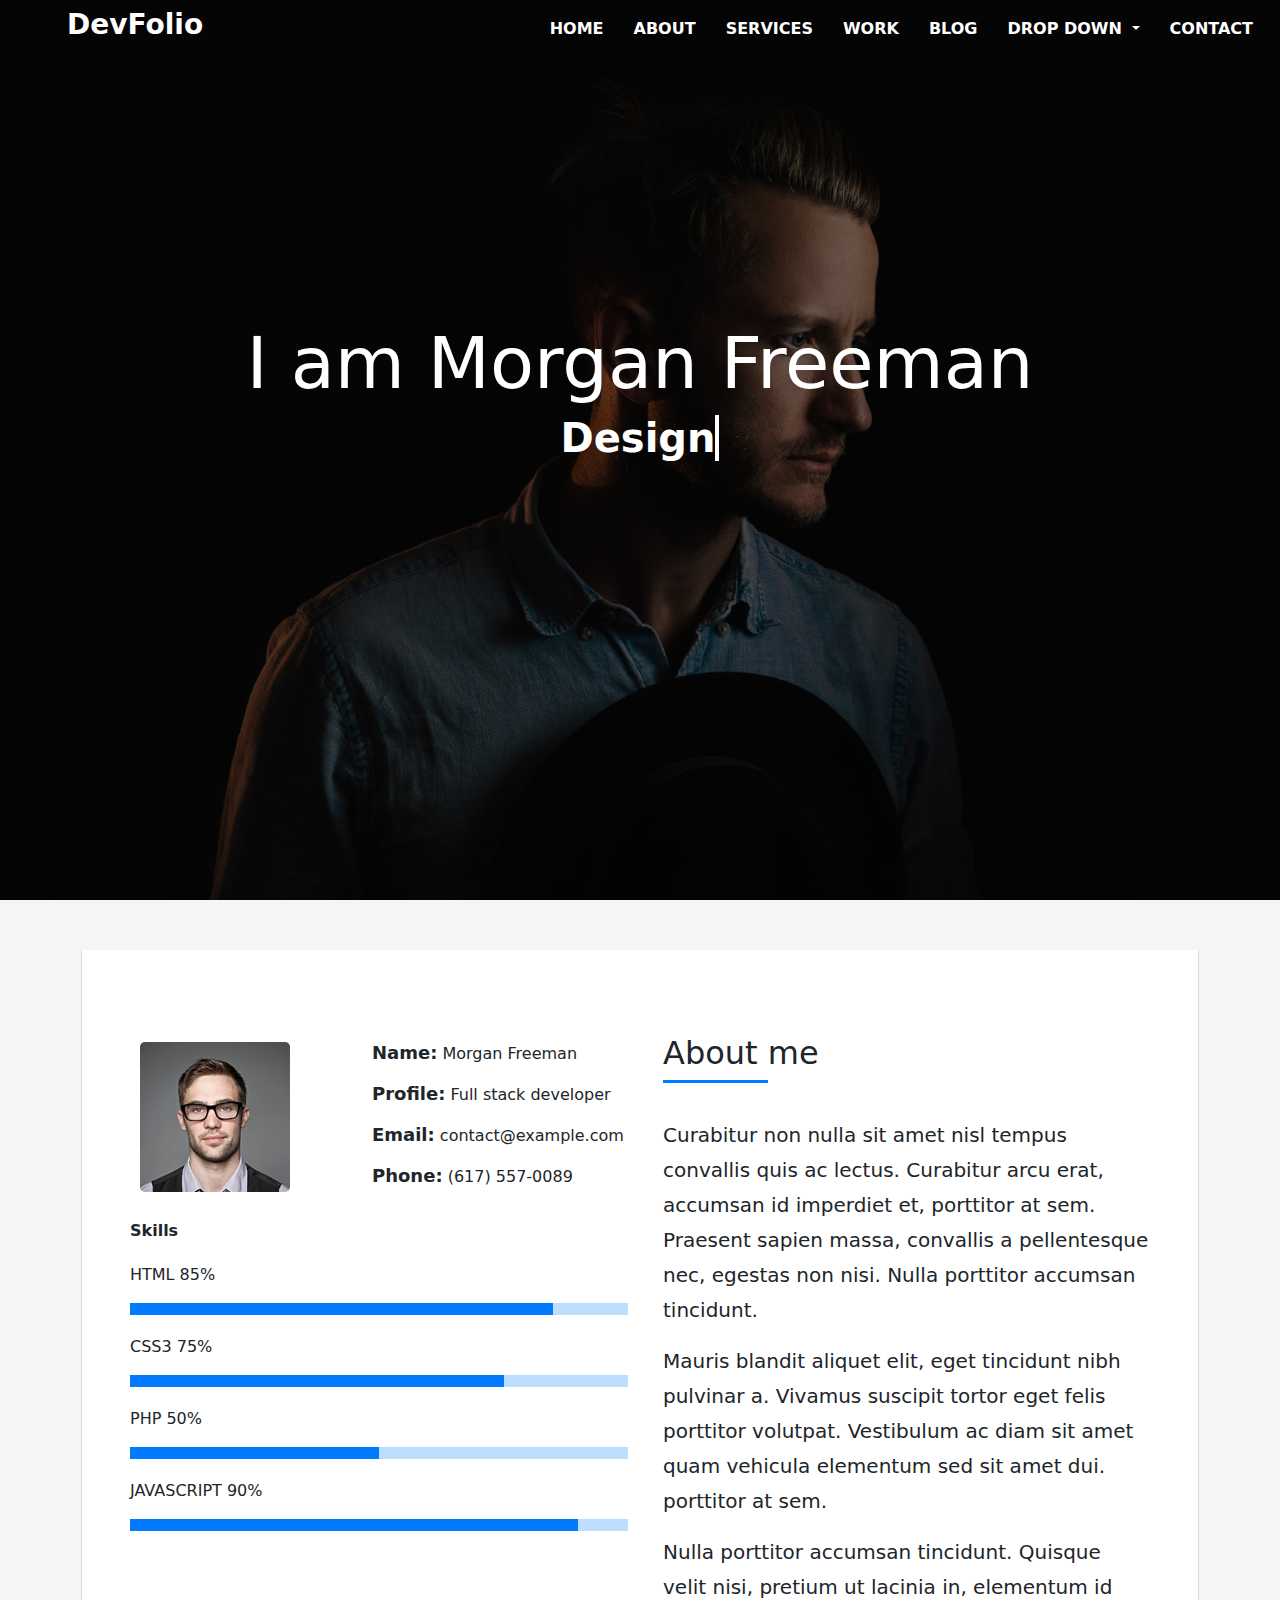
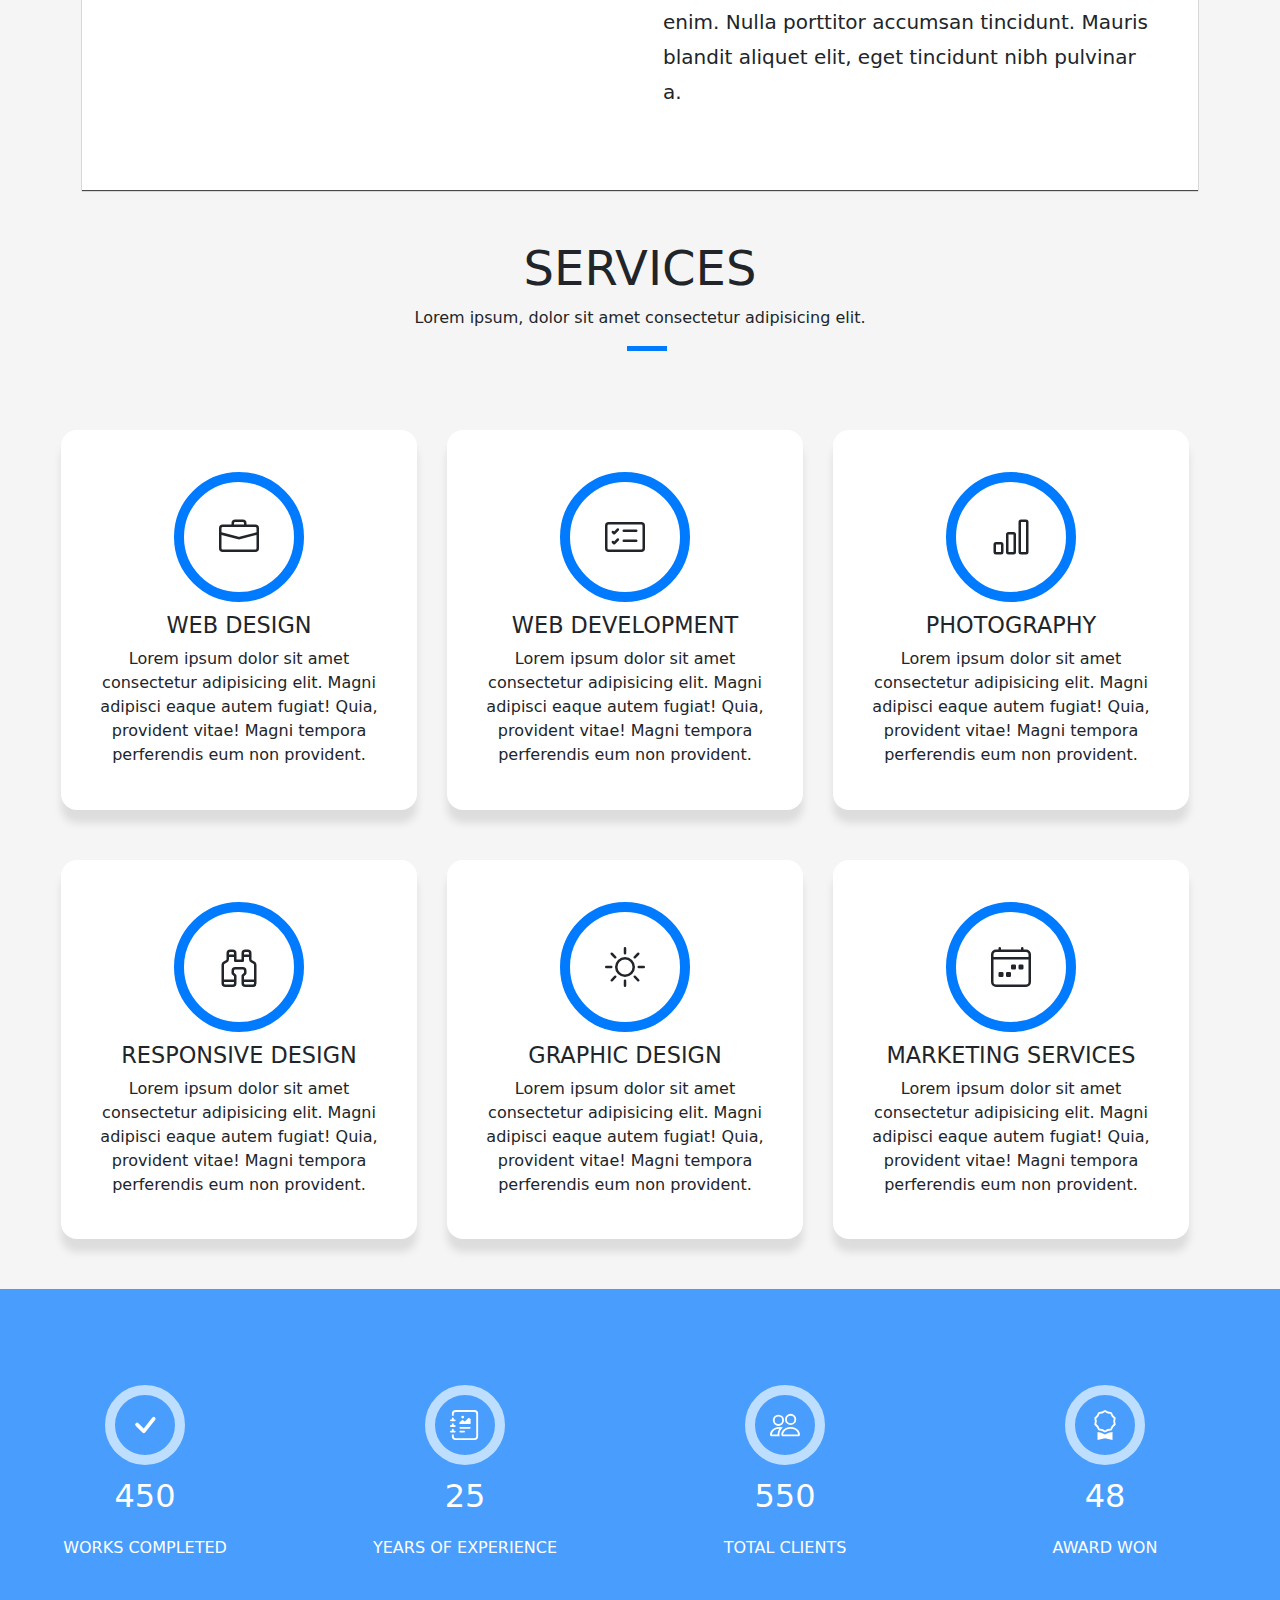
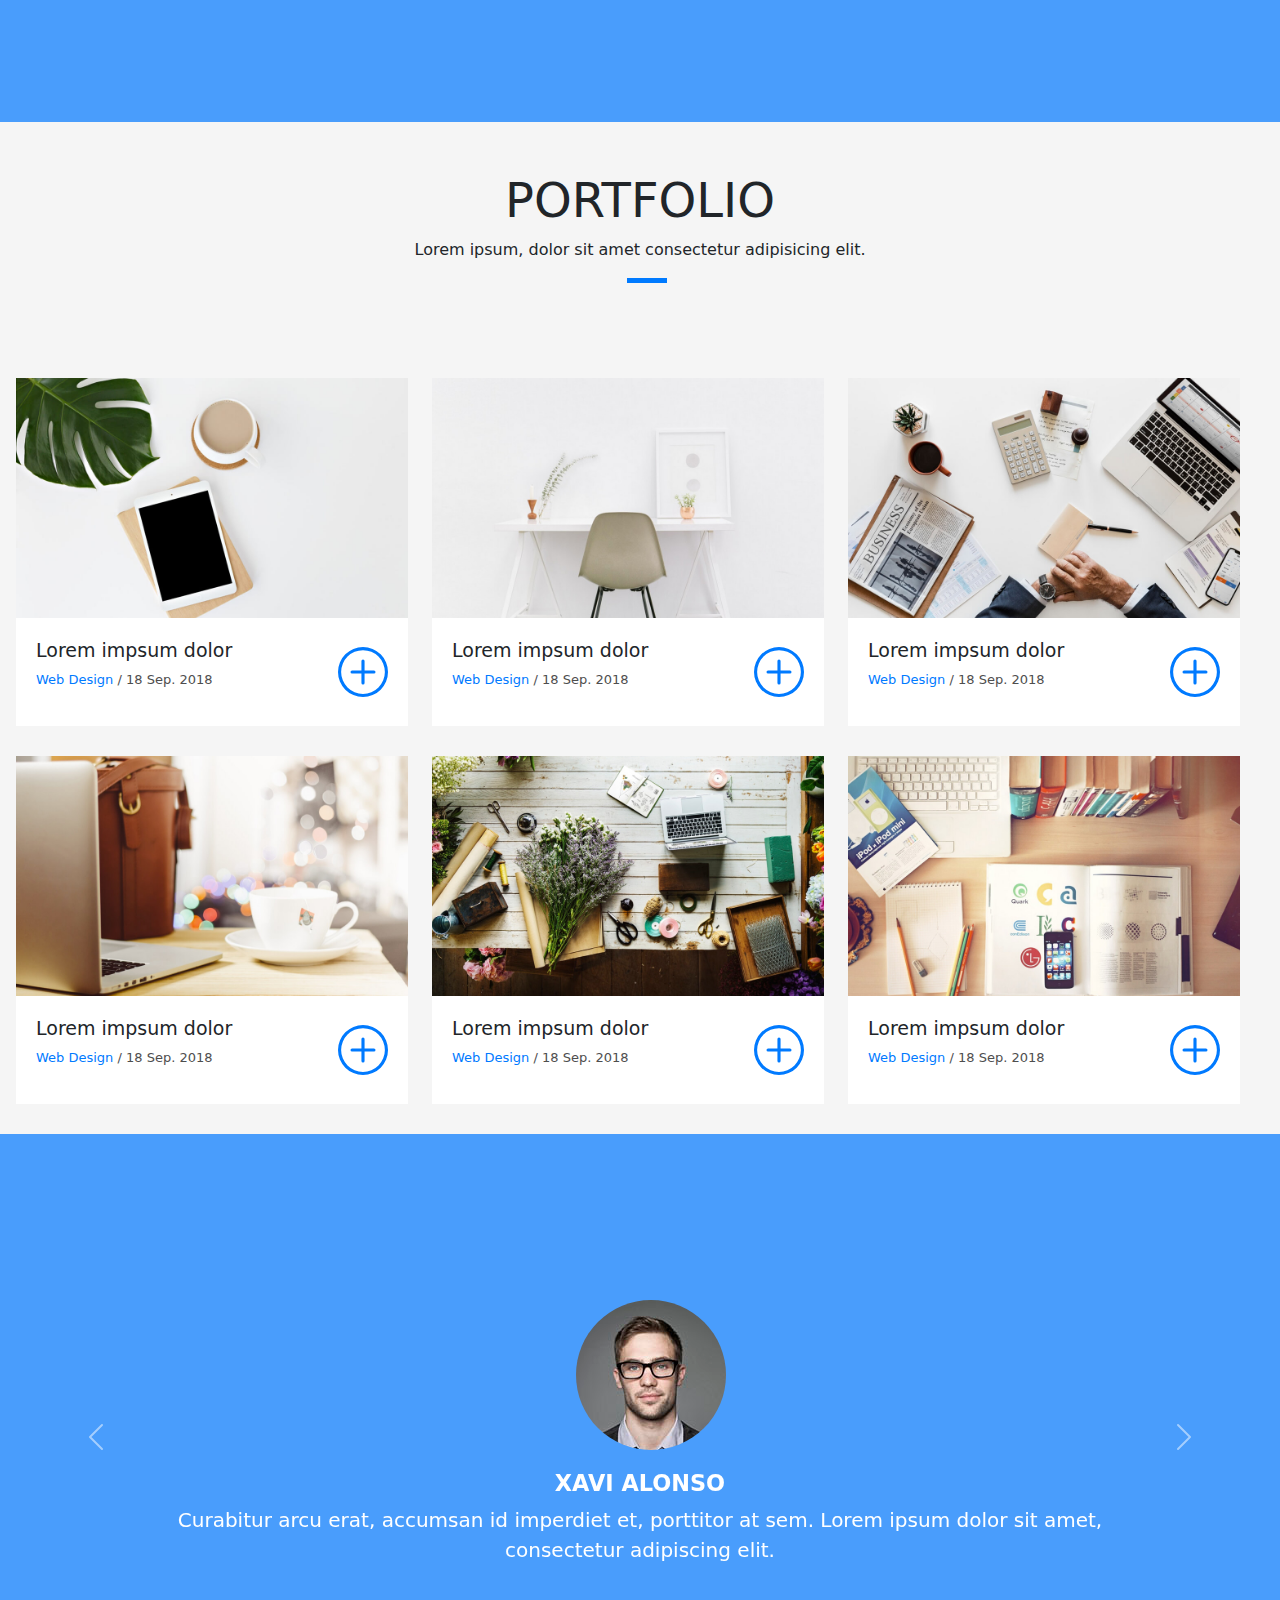
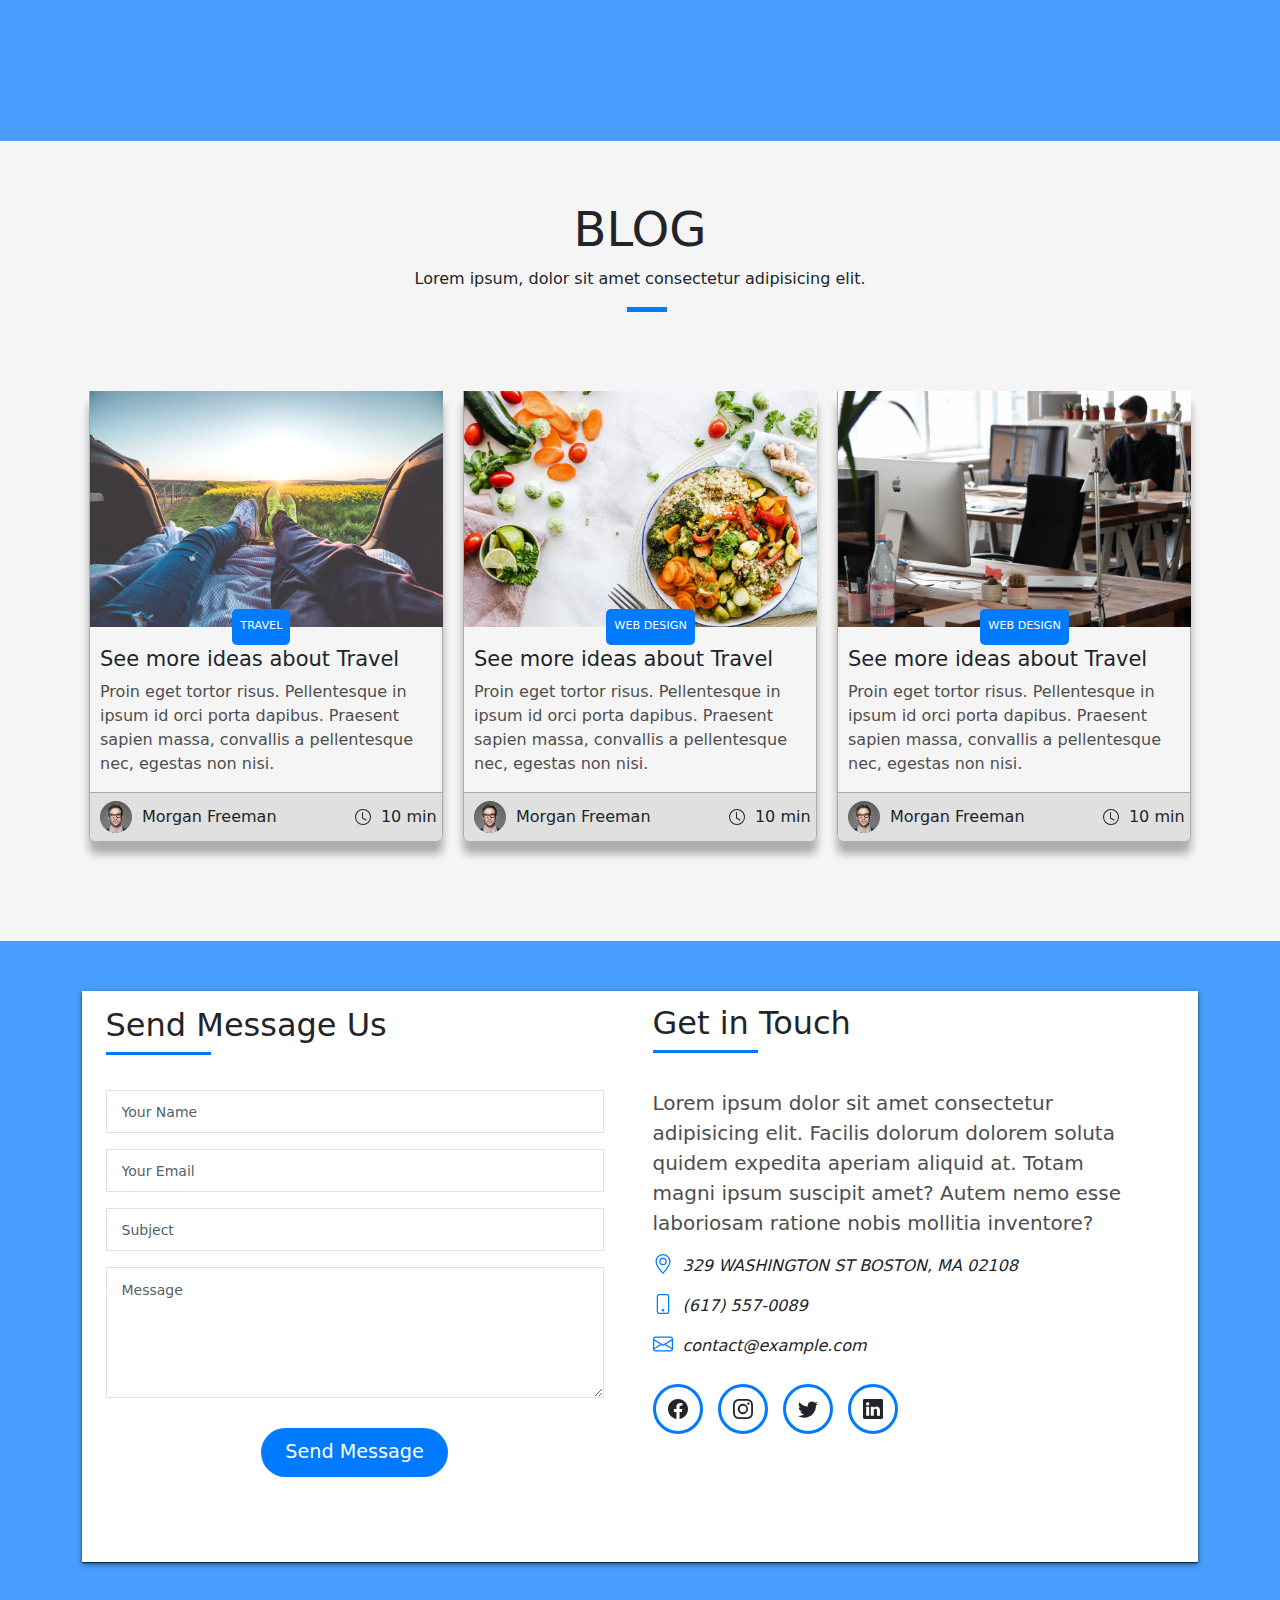
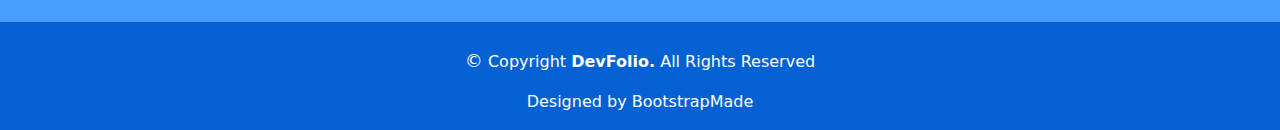
<file: index.html>
<html>

    <head>
        <link rel="stylesheet" href="./bootstrap.min.css">
        <link rel="stylesheet" href="./DevFolio.css">
        <link rel="preconnect" href="https://fonts.googleapis.com">
        <link rel="preconnect" href="https://fonts.gstatic.com" crossorigin>
        <link href="https://fonts.googleapis.com/css2?family=Assistant:wght@300;400;500;600&display=swap" rel="stylesheet">
    </head>

    <body>
        
        <div class="bg-all">    
            <div>
                <nav class="navbar navbar-expand-lg bg-opacity-50">
                    <div class="container-fluid">
                    <a href="#"><h1>DevFolio</h1></a>
                    <button class="navbar-toggler" type="button" data-bs-toggle="collapse" data-bs-target="#navbarNavDropdown" aria-controls="navbarNavDropdown" aria-expanded="false" aria-label="Toggle navigation">
                        <span class="navbar-toggler-icon"></span>
                    </button>
                    <div class="collapse navbar-collapse" id="navbarNavDropdown">
                        <ul class="navbar-nav">
                        <li class="nav-item">
                            <a class="nav-link" aria-current="page" href="#">HOME</a>
                        </li>
                        <li class="nav-item">
                            <a class="nav-link" href="#about">ABOUT</a>
                        </li>
                        <li class="nav-item">
                            <a class="nav-link" href="#services">SERVICES</a>
                        </li>
                        <li class="nav-item">
                            <a class="nav-link" href="#work">WORK</a>
                        </li>
                        <li class="nav-item">
                            <a class="nav-link" href="#">BLOG</a>
                        </li>
                        <li class="nav-item dropdown">
                            <a class="nav-link dropdown-toggle" href="#" role="button" data-bs-toggle="dropdown" aria-expanded="false">
                            DROP DOWN
                            </a>
                            <ul class="dropdown-menu">
                            <li><a class="dropdown-item" href="#">Action</a></li>
                            <li><a class="dropdown-item" href="#">Another action</a></li>
                            <li><a class="dropdown-item" href="#">Something else here</a></li>
                            </ul>
                        </li>
                        <li class="nav-item">
                            <a class="nav-link" href="#">CONTACT</a>
                        </li>
                        </ul>
                    </div>
                    
                </nav>
            </div>

            <div class="bg-txt-container">
                <div class="bg-txt">
                    <h1>I am Morgan Freeman</h1>
                    <h3>
                        <a href="" class="typewrite" data-period="2000" data-type='[ "Designer", "Developer", "Photographer", "Freelancer" ]'>
                          <span class="wrap"></span>
                        </a>
                      </h3>
                </div>
            </div> 
        </div>

        <section id="about">
            <div class="about-container">
                <div class="info-big">
                    <div class="first-half">
                        <div class="pic-info">
                            <div class="my-pic">
                                <img src="./DevFolio-imgs/testimonial-2.jpg" alt="info-picture">
                            </div>
                            <div class="info">
                                <ul>
                                    <li>
                                        <span class="hambozo">Name:</span> Morgan Freeman
                                    </li>
                                    <li>
                                        <span class="hambozo">Profile:</span> Full stack developer
                                    </li>
                                    <li>
                                        <span class="hambozo">Email:</span> contact@example.com
                                    </li>
                                    <li>
                                        <span class="hambozo">Phone:</span> (617) 557-0089
                                    </li>
                                </ul>
                            </div>
                            
                        </div>
                        <div class="skills">
                            <p class="word">Skills</p>
                            <p class="skill-word">HTML 85%</p>
                            <div class="stat all-s"></div>
                            <p class="skill-word">CSS3 75%</p>
                            <div class="stat2 all-s"></div>
                            <p class="skill-word">PHP 50%</p>
                            <div class="stat3 all-s"></div>
                            <p class="skill-word">JAVASCRIPT 90%</p>
                            <div class="stat4 all-s"></div>
                        </div>
                    </div>
                    <div class="about-me">
                        <h5>About me</h5>
                        <div class="about-line"></div>
                        <p>Curabitur non nulla sit amet nisl tempus convallis quis ac lectus. Curabitur arcu erat, accumsan id imperdiet et, porttitor at sem. Praesent sapien massa, convallis a pellentesque nec, egestas non nisi. Nulla porttitor accumsan tincidunt.</p>
                        <p>Mauris blandit aliquet elit, eget tincidunt nibh pulvinar a. Vivamus suscipit tortor eget felis porttitor volutpat. Vestibulum ac diam sit amet quam vehicula elementum sed sit amet dui. porttitor at sem.</p>
                        <p>Nulla porttitor accumsan tincidunt. Quisque velit nisi, pretium ut lacinia in, elementum id enim. Nulla porttitor accumsan tincidunt. Mauris blandit aliquet elit, eget tincidunt nibh pulvinar a.</p>
                    </div>
                </div>
            </div>
        </section>
        <section id="services">
            <div class="services-container">
                <div class="services-body">
                    <h3>SERVICES</h3>
                    <p>Lorem ipsum, dolor sit amet consectetur adipisicing elit.</p>
                </div>
                <div class="srvcs-boxs-cont">
                    <div class="big-srvcs row">
                        <div class="srvcs">
                            <div class="icon1">
                                <svg xmlns="http://www.w3.org/2000/svg" width="40" height="40" fill="currentColor" class="bi bi-briefcase" viewBox="0 0 16 16">
                                    <path d="M6.5 1A1.5 1.5 0 0 0 5 2.5V3H1.5A1.5 1.5 0 0 0 0 4.5v8A1.5 1.5 0 0 0 1.5 14h13a1.5 1.5 0 0 0 1.5-1.5v-8A1.5 1.5 0 0 0 14.5 3H11v-.5A1.5 1.5 0 0 0 9.5 1zm0 1h3a.5.5 0 0 1 .5.5V3H6v-.5a.5.5 0 0 1 .5-.5m1.886 6.914L15 7.151V12.5a.5.5 0 0 1-.5.5h-13a.5.5 0 0 1-.5-.5V7.15l6.614 1.764a1.5 1.5 0 0 0 .772 0M1.5 4h13a.5.5 0 0 1 .5.5v1.616L8.129 7.948a.5.5 0 0 1-.258 0L1 6.116V4.5a.5.5 0 0 1 .5-.5"/>
                                </svg>
                            </div>
                            <div class="srvcs-txt">
                                <h2>WEB DESIGN</h2>
                                <p>
                                    Lorem ipsum dolor sit amet consectetur adipisicing elit. Magni adipisci eaque autem fugiat! Quia, provident vitae! Magni tempora perferendis eum non provident.
                                </p>
                            </div>
                        </div>
                        <div class="srvcs">
                            <div class="icon1">
                                <svg xmlns="http://www.w3.org/2000/svg" width="40" height="40" fill="currentColor" class="bi bi-card-checklist" viewBox="0 0 16 16">
                                    <path d="M14.5 3a.5.5 0 0 1 .5.5v9a.5.5 0 0 1-.5.5h-13a.5.5 0 0 1-.5-.5v-9a.5.5 0 0 1 .5-.5zm-13-1A1.5 1.5 0 0 0 0 3.5v9A1.5 1.5 0 0 0 1.5 14h13a1.5 1.5 0 0 0 1.5-1.5v-9A1.5 1.5 0 0 0 14.5 2z"/>
                                    <path d="M7 5.5a.5.5 0 0 1 .5-.5h5a.5.5 0 0 1 0 1h-5a.5.5 0 0 1-.5-.5m-1.496-.854a.5.5 0 0 1 0 .708l-1.5 1.5a.5.5 0 0 1-.708 0l-.5-.5a.5.5 0 1 1 .708-.708l.146.147 1.146-1.147a.5.5 0 0 1 .708 0M7 9.5a.5.5 0 0 1 .5-.5h5a.5.5 0 0 1 0 1h-5a.5.5 0 0 1-.5-.5m-1.496-.854a.5.5 0 0 1 0 .708l-1.5 1.5a.5.5 0 0 1-.708 0l-.5-.5a.5.5 0 0 1 .708-.708l.146.147 1.146-1.147a.5.5 0 0 1 .708 0"/>
                                </svg>
                            </div>
                            <div class="srvcs-txt">
                                <h2>WEB DEVELOPMENT</h2>
                                <p>
                                    Lorem ipsum dolor sit amet consectetur adipisicing elit. Magni adipisci eaque autem fugiat! Quia, provident vitae! Magni tempora perferendis eum non provident.
                                </p>
                            </div>
                        </div>
                        <div class="srvcs ">
                            <div class="icon1">
                                <svg xmlns="http://www.w3.org/2000/svg" width="40" height="40" fill="currentColor" class="bi bi-bar-chart" viewBox="0 0 16 16">
                                    <path d="M4 11H2v3h2zm5-4H7v7h2zm5-5v12h-2V2zm-2-1a1 1 0 0 0-1 1v12a1 1 0 0 0 1 1h2a1 1 0 0 0 1-1V2a1 1 0 0 0-1-1zM6 7a1 1 0 0 1 1-1h2a1 1 0 0 1 1 1v7a1 1 0 0 1-1 1H7a1 1 0 0 1-1-1zm-5 4a1 1 0 0 1 1-1h2a1 1 0 0 1 1 1v3a1 1 0 0 1-1 1H2a1 1 0 0 1-1-1z"/>
                                </svg>
                            </div>
                            <div class="srvcs-txt">
                                <h2>PHOTOGRAPHY</h2>
                                <p>
                                    Lorem ipsum dolor sit amet consectetur adipisicing elit. Magni adipisci eaque autem fugiat! Quia, provident vitae! Magni tempora perferendis eum non provident.
                                </p>
                            </div>
                        </div>
                        <div class="srvcs ">
                            <div class="icon1">
                                <svg xmlns="http://www.w3.org/2000/svg" width="40" height="40" fill="currentColor" class="bi bi-binoculars" viewBox="0 0 16 16">
                                    <path d="M3 2.5A1.5 1.5 0 0 1 4.5 1h1A1.5 1.5 0 0 1 7 2.5V5h2V2.5A1.5 1.5 0 0 1 10.5 1h1A1.5 1.5 0 0 1 13 2.5v2.382a.5.5 0 0 0 .276.447l.895.447A1.5 1.5 0 0 1 15 7.118V14.5a1.5 1.5 0 0 1-1.5 1.5h-3A1.5 1.5 0 0 1 9 14.5v-3a.5.5 0 0 1 .146-.354l.854-.853V9.5a.5.5 0 0 0-.5-.5h-3a.5.5 0 0 0-.5.5v.793l.854.853A.5.5 0 0 1 7 11.5v3A1.5 1.5 0 0 1 5.5 16h-3A1.5 1.5 0 0 1 1 14.5V7.118a1.5 1.5 0 0 1 .83-1.342l.894-.447A.5.5 0 0 0 3 4.882zM4.5 2a.5.5 0 0 0-.5.5V3h2v-.5a.5.5 0 0 0-.5-.5zM6 4H4v.882a1.5 1.5 0 0 1-.83 1.342l-.894.447A.5.5 0 0 0 2 7.118V13h4v-1.293l-.854-.853A.5.5 0 0 1 5 10.5v-1A1.5 1.5 0 0 1 6.5 8h3A1.5 1.5 0 0 1 11 9.5v1a.5.5 0 0 1-.146.354l-.854.853V13h4V7.118a.5.5 0 0 0-.276-.447l-.895-.447A1.5 1.5 0 0 1 12 4.882V4h-2v1.5a.5.5 0 0 1-.5.5h-3a.5.5 0 0 1-.5-.5zm4-1h2v-.5a.5.5 0 0 0-.5-.5h-1a.5.5 0 0 0-.5.5zm4 11h-4v.5a.5.5 0 0 0 .5.5h3a.5.5 0 0 0 .5-.5zm-8 0H2v.5a.5.5 0 0 0 .5.5h3a.5.5 0 0 0 .5-.5z"/>
                                </svg>
                            </div>
                            <div class="srvcs-txt">
                                <h2>RESPONSIVE DESIGN</h2>
                                <p>
                                    Lorem ipsum dolor sit amet consectetur adipisicing elit. Magni adipisci eaque autem fugiat! Quia, provident vitae! Magni tempora perferendis eum non provident.
                                </p>
                            </div>
                        </div>
                        <div class="srvcs">
                            <div class="icon1">
                                <svg xmlns="http://www.w3.org/2000/svg" width="40" height="40" fill="currentColor" class="bi bi-brightness-high" viewBox="0 0 16 16">
                                    <path d="M8 11a3 3 0 1 1 0-6 3 3 0 0 1 0 6m0 1a4 4 0 1 0 0-8 4 4 0 0 0 0 8M8 0a.5.5 0 0 1 .5.5v2a.5.5 0 0 1-1 0v-2A.5.5 0 0 1 8 0m0 13a.5.5 0 0 1 .5.5v2a.5.5 0 0 1-1 0v-2A.5.5 0 0 1 8 13m8-5a.5.5 0 0 1-.5.5h-2a.5.5 0 0 1 0-1h2a.5.5 0 0 1 .5.5M3 8a.5.5 0 0 1-.5.5h-2a.5.5 0 0 1 0-1h2A.5.5 0 0 1 3 8m10.657-5.657a.5.5 0 0 1 0 .707l-1.414 1.415a.5.5 0 1 1-.707-.708l1.414-1.414a.5.5 0 0 1 .707 0m-9.193 9.193a.5.5 0 0 1 0 .707L3.05 13.657a.5.5 0 0 1-.707-.707l1.414-1.414a.5.5 0 0 1 .707 0zm9.193 2.121a.5.5 0 0 1-.707 0l-1.414-1.414a.5.5 0 0 1 .707-.707l1.414 1.414a.5.5 0 0 1 0 .707M4.464 4.465a.5.5 0 0 1-.707 0L2.343 3.05a.5.5 0 1 1 .707-.707l1.414 1.414a.5.5 0 0 1 0 .708z"/>
                                </svg>
                            </div>
                            <div class="srvcs-txt">
                                <h2>GRAPHIC DESIGN</h2>
                                <p>
                                    Lorem ipsum dolor sit amet consectetur adipisicing elit. Magni adipisci eaque autem fugiat! Quia, provident vitae! Magni tempora perferendis eum non provident.
                                </p>
                            </div>
                        </div>
                        <div class="srvcs">
                            <div class="icon1">
                                <svg xmlns="http://www.w3.org/2000/svg" width="40" height="40" fill="currentColor" class="bi bi-calendar4-week" viewBox="0 0 16 16">
                                    <path d="M3.5 0a.5.5 0 0 1 .5.5V1h8V.5a.5.5 0 0 1 1 0V1h1a2 2 0 0 1 2 2v11a2 2 0 0 1-2 2H2a2 2 0 0 1-2-2V3a2 2 0 0 1 2-2h1V.5a.5.5 0 0 1 .5-.5M2 2a1 1 0 0 0-1 1v1h14V3a1 1 0 0 0-1-1zm13 3H1v9a1 1 0 0 0 1 1h12a1 1 0 0 0 1-1z"/>
                                    <path d="M11 7.5a.5.5 0 0 1 .5-.5h1a.5.5 0 0 1 .5.5v1a.5.5 0 0 1-.5.5h-1a.5.5 0 0 1-.5-.5zm-3 0a.5.5 0 0 1 .5-.5h1a.5.5 0 0 1 .5.5v1a.5.5 0 0 1-.5.5h-1a.5.5 0 0 1-.5-.5zm-2 3a.5.5 0 0 1 .5-.5h1a.5.5 0 0 1 .5.5v1a.5.5 0 0 1-.5.5h-1a.5.5 0 0 1-.5-.5zm-3 0a.5.5 0 0 1 .5-.5h1a.5.5 0 0 1 .5.5v1a.5.5 0 0 1-.5.5h-1a.5.5 0 0 1-.5-.5z"/>
                                </svg>
                            </div>
                            <div class="srvcs-txt">
                                <h2>MARKETING SERVICES</h2>
                                <p>
                                    Lorem ipsum dolor sit amet consectetur adipisicing elit. Magni adipisci eaque autem fugiat! Quia, provident vitae! Magni tempora perferendis eum non provident.
                                </p>
                            </div>
                        </div>
                    </div>
                </div>
            </div>
        </section>
        <section>
            <div class="middle-bg-container">
                <div class="middle-bg-big">
                    <div class="middle-small">
                        <div class="icon2">
                            <svg xmlns="http://www.w3.org/2000/svg" width="40" height="40" fill="white" class="bi bi-check" viewBox="0 0 16 16">
                                <path d="M10.97 4.97a.75.75 0 0 1 1.07 1.05l-3.99 4.99a.75.75 0 0 1-1.08.02L4.324 8.384a.75.75 0 1 1 1.06-1.06l2.094 2.093 3.473-4.425a.267.267 0 0 1 .02-.022z"/>
                            </svg>
                        </div>
                        <div class="middle-txt">
                            <p><span class="number">450</span></p>
                            <p>WORKS COMPLETED</p>
                        </div>
                    </div>
                    <div class="middle-small">
                        <div class="icon2">
                            <svg xmlns="http://www.w3.org/2000/svg" width="30" height="30" fill="white" class="bi bi-journal-richtext" viewBox="0 0 16 16">
                                <path d="M7.5 3.75a.75.75 0 1 1-1.5 0 .75.75 0 0 1 1.5 0m-.861 1.542 1.33.886 1.854-1.855a.25.25 0 0 1 .289-.047L11 4.75V7a.5.5 0 0 1-.5.5h-5A.5.5 0 0 1 5 7v-.5s1.54-1.274 1.639-1.208M5 9.5a.5.5 0 0 1 .5-.5h5a.5.5 0 0 1 0 1h-5a.5.5 0 0 1-.5-.5m0 2a.5.5 0 0 1 .5-.5h2a.5.5 0 0 1 0 1h-2a.5.5 0 0 1-.5-.5"/>
                                <path d="M3 0h10a2 2 0 0 1 2 2v12a2 2 0 0 1-2 2H3a2 2 0 0 1-2-2v-1h1v1a1 1 0 0 0 1 1h10a1 1 0 0 0 1-1V2a1 1 0 0 0-1-1H3a1 1 0 0 0-1 1v1H1V2a2 2 0 0 1 2-2"/>
                                <path d="M1 5v-.5a.5.5 0 0 1 1 0V5h.5a.5.5 0 0 1 0 1h-2a.5.5 0 0 1 0-1zm0 3v-.5a.5.5 0 0 1 1 0V8h.5a.5.5 0 0 1 0 1h-2a.5.5 0 0 1 0-1zm0 3v-.5a.5.5 0 0 1 1 0v.5h.5a.5.5 0 0 1 0 1h-2a.5.5 0 0 1 0-1z"/>
                            </svg>
                        </div>
                        <div class="middle-txt">
                            <p><span class="number">25</span></p>
                            <p>YEARS OF EXPERIENCE</p>
                        </div>
                    </div>
                    <div class="middle-small">
                        <div class="icon2">
                            <svg xmlns="http://www.w3.org/2000/svg" width="30" height="30" fill="white" class="bi bi-people" viewBox="0 0 16 16">
                                <path d="M15 14s1 0 1-1-1-4-5-4-5 3-5 4 1 1 1 1zm-7.978-1A.261.261 0 0 1 7 12.996c.001-.264.167-1.03.76-1.72C8.312 10.629 9.282 10 11 10c1.717 0 2.687.63 3.24 1.276.593.69.758 1.457.76 1.72l-.008.002a.274.274 0 0 1-.014.002H7.022ZM11 7a2 2 0 1 0 0-4 2 2 0 0 0 0 4m3-2a3 3 0 1 1-6 0 3 3 0 0 1 6 0M6.936 9.28a5.88 5.88 0 0 0-1.23-.247A7.35 7.35 0 0 0 5 9c-4 0-5 3-5 4 0 .667.333 1 1 1h4.216A2.238 2.238 0 0 1 5 13c0-1.01.377-2.042 1.09-2.904.243-.294.526-.569.846-.816M4.92 10A5.493 5.493 0 0 0 4 13H1c0-.26.164-1.03.76-1.724.545-.636 1.492-1.256 3.16-1.275ZM1.5 5.5a3 3 0 1 1 6 0 3 3 0 0 1-6 0m3-2a2 2 0 1 0 0 4 2 2 0 0 0 0-4"/>
                            </svg>
                        </div>
                        <div class="middle-txt">
                            <p><span class="number">550</span></p>
                            <p>TOTAL CLIENTS</p>
                        </div>
                    </div>
                    <div class="middle-small">
                        <div class="icon2">
                            <svg xmlns="http://www.w3.org/2000/svg" width="30" height="30" fill="white" class="bi bi-award" viewBox="0 0 16 16">
                                <path d="M9.669.864 8 0 6.331.864l-1.858.282-.842 1.68-1.337 1.32L2.6 6l-.306 1.854 1.337 1.32.842 1.68 1.858.282L8 12l1.669-.864 1.858-.282.842-1.68 1.337-1.32L13.4 6l.306-1.854-1.337-1.32-.842-1.68zm1.196 1.193.684 1.365 1.086 1.072L12.387 6l.248 1.506-1.086 1.072-.684 1.365-1.51.229L8 10.874l-1.355-.702-1.51-.229-.684-1.365-1.086-1.072L3.614 6l-.25-1.506 1.087-1.072.684-1.365 1.51-.229L8 1.126l1.356.702z"/>
                                <path d="M4 11.794V16l4-1 4 1v-4.206l-2.018.306L8 13.126 6.018 12.1z"/>
                            </svg>
                        </div>
                        <div class="middle-txt">
                            <p><span class="number">48</span></p>
                            <p>AWARD WON</p>
                        </div>
                    </div>
                </div>
            </div>
        </section>
        <section id="work">
            <div class="work-container row">
                <div class="services-body">
                    <h3>PORTFOLIO</h3>
                    <p>Lorem ipsum, dolor sit amet consectetur adipisicing elit.</p>
                </div>
                <div class="work-boxes row">
                    <div class="work-img">
                        <div class="work-img-zoom">
                            <img src="./DevFolio-imgs/work-1.jpg" alt="tablet and coffee">
                        </div>
                        <div class="work-txt-container">
                            <div class="work-txt">
                                <h2>
                                    Lorem impsum dolor
                                </h2>
                                <p>
                                    <span class="work-word">Web Design </span>/ 18 Sep. 2018
                                    
                                </p>
                            </div>
                            <div class="work-icon">
                                <a href="#">
                                    <svg xmlns="http://www.w3.org/2000/svg" width="50" height="50" fill="#007aff" class="bi bi-plus-circle" viewBox="0 0 16 16">
                                        <path d="M8 15A7 7 0 1 1 8 1a7 7 0 0 1 0 14m0 1A8 8 0 1 0 8 0a8 8 0 0 0 0 16"/>
                                        <path d="M8 4a.5.5 0 0 1 .5.5v3h3a.5.5 0 0 1 0 1h-3v3a.5.5 0 0 1-1 0v-3h-3a.5.5 0 0 1 0-1h3v-3A.5.5 0 0 1 8 4"/>
                                    </svg>
                                </a>
                            </div>
                            
                        </div>
                    </div>
                    <div class="work-img">
                        <div class="work-img-zoom">
                            <img src="./DevFolio-imgs/work-2.jpg" alt="table">
                        </div>
                        <div class="work-txt-container">
                            <div class="work-txt">
                                <h2>
                                    Lorem impsum dolor
                                </h2>
                                <p>
                                    <span class="work-word">Web Design </span>/ 18 Sep. 2018
                                    
                                </p>
                            </div>
                            <div class="work-icon">
                                <a href="#">
                                    <svg xmlns="http://www.w3.org/2000/svg" width="50" height="50" fill="#007aff" class="bi bi-plus-circle" viewBox="0 0 16 16">
                                        <path d="M8 15A7 7 0 1 1 8 1a7 7 0 0 1 0 14m0 1A8 8 0 1 0 8 0a8 8 0 0 0 0 16"/>
                                        <path d="M8 4a.5.5 0 0 1 .5.5v3h3a.5.5 0 0 1 0 1h-3v3a.5.5 0 0 1-1 0v-3h-3a.5.5 0 0 1 0-1h3v-3A.5.5 0 0 1 8 4"/>
                                    </svg>
                                </a>
                            </div>
                            
                        </div>
                    </div>
                    <div class="work-img">
                        <div class="work-img-zoom">
                            <img src="./DevFolio-imgs/work-3.jpg" alt="journal and laptop">
                        </div> 
                        <div class="work-txt-container">
                            <div class="work-txt">
                                <h2>
                                    Lorem impsum dolor
                                </h2>
                                <p>
                                    <span class="work-word">Web Design </span>/ 18 Sep. 2018
                                    
                                </p>
                            </div>
                            <div class="work-icon">
                                <a href="#">
                                    <svg xmlns="http://www.w3.org/2000/svg" width="50" height="50" fill="#007aff" class="bi bi-plus-circle" viewBox="0 0 16 16">
                                        <path d="M8 15A7 7 0 1 1 8 1a7 7 0 0 1 0 14m0 1A8 8 0 1 0 8 0a8 8 0 0 0 0 16"/>
                                        <path d="M8 4a.5.5 0 0 1 .5.5v3h3a.5.5 0 0 1 0 1h-3v3a.5.5 0 0 1-1 0v-3h-3a.5.5 0 0 1 0-1h3v-3A.5.5 0 0 1 8 4"/>
                                    </svg>
                                </a>
                            </div>
                            
                        </div>
                    </div>
                    <div class="work-img">
                        <div class="work-img-zoom">
                            <img src="./DevFolio-imgs/work-4.jpg" alt="coffee">
                        </div> 
                        <div class="work-txt-container">
                            <div class="work-txt">
                                <h2>
                                    Lorem impsum dolor
                                </h2>
                                <p>
                                    <span class="work-word">Web Design </span>/ 18 Sep. 2018
                                    
                                </p>
                            </div>
                            <div class="work-icon">
                                <a href="#">
                                    <svg xmlns="http://www.w3.org/2000/svg" width="50" height="50" fill="#007aff" class="bi bi-plus-circle" viewBox="0 0 16 16">
                                        <path d="M8 15A7 7 0 1 1 8 1a7 7 0 0 1 0 14m0 1A8 8 0 1 0 8 0a8 8 0 0 0 0 16"/>
                                        <path d="M8 4a.5.5 0 0 1 .5.5v3h3a.5.5 0 0 1 0 1h-3v3a.5.5 0 0 1-1 0v-3h-3a.5.5 0 0 1 0-1h3v-3A.5.5 0 0 1 8 4"/>
                                    </svg>
                                </a>
                            </div>
                            
                        </div>
                    </div>
                    <div class="work-img">
                        <div class="work-img-zoom">
                            <img src="./DevFolio-imgs/work-5.jpg" alt="flowers">
                        </div> 
                        <div class="work-txt-container">
                            <div class="work-txt">
                                <h2>
                                    Lorem impsum dolor
                                </h2>
                                <p>
                                    <span class="work-word">Web Design </span>/ 18 Sep. 2018
                                    
                                </p>
                            </div>
                            <div class="work-icon">
                                <a href="#">
                                    <svg xmlns="http://www.w3.org/2000/svg" width="50" height="50" fill="#007aff" class="bi bi-plus-circle" viewBox="0 0 16 16">
                                        <path d="M8 15A7 7 0 1 1 8 1a7 7 0 0 1 0 14m0 1A8 8 0 1 0 8 0a8 8 0 0 0 0 16"/>
                                        <path d="M8 4a.5.5 0 0 1 .5.5v3h3a.5.5 0 0 1 0 1h-3v3a.5.5 0 0 1-1 0v-3h-3a.5.5 0 0 1 0-1h3v-3A.5.5 0 0 1 8 4"/>
                                    </svg>
                                </a>
                            </div>
                            
                        </div>
                    </div>
                    <div class="work-img">
                        <div class="work-img-zoom">
                            <img src="./DevFolio-imgs/work-6.jpg" alt="books">
                        </div> 
                        <div class="work-txt-container">
                            <div class="work-txt">
                                <h2>
                                    Lorem impsum dolor
                                </h2>
                                <p>
                                    <span class="work-word">Web Design </span>/ 18 Sep. 2018
                                </p>
                            </div>
                            <div class="work-icon">
                                <a href="#">
                                    <svg xmlns="http://www.w3.org/2000/svg" width="50" height="50" fill="#007aff" class="bi bi-plus-circle" viewBox="0 0 16 16">
                                        <path d="M8 15A7 7 0 1 1 8 1a7 7 0 0 1 0 14m0 1A8 8 0 1 0 8 0a8 8 0 0 0 0 16"/>
                                        <path d="M8 4a.5.5 0 0 1 .5.5v3h3a.5.5 0 0 1 0 1h-3v3a.5.5 0 0 1-1 0v-3h-3a.5.5 0 0 1 0-1h3v-3A.5.5 0 0 1 8 4"/>
                                    </svg>
                                </a>
                            </div>
                        </div>
                    </div>
                    
                </div>
            </div>
        </section>

        <section>
            <div id="carouselExampleInterval" class="carousel slide" data-bs-ride="carousel">
                <div class="carousel-inner">
                  <div class="carousel-item active" data-bs-interval="10000">
                    <div class="c-middle">
                        <img src="./DevFolio-imgs/testimonial-2.jpg" class="d-block" alt="...">
                        <h3>XAVI ALONSO</h3>
                        <P>
                            Curabitur arcu erat, accumsan id imperdiet et, porttitor at sem. Lorem ipsum dolor sit amet,
                           <br>consectetur adipiscing elit.
                        </P>
                    </div>
                  </div>
                  <div class="carousel-item" data-bs-interval="2000">
                    <div class="c-middle">
                        <img src="./DevFolio-imgs/testimonial-4.jpg" class="d-block" alt="...">
                        <h3>MARTA SOCRATE</h3>
                        <P>
                            Curabitur arcu erat, accumsan id imperdiet et, porttitor at sem. Lorem ipsum dolor sit amet,
                            <br>consectetur adipiscing elit.
                        </P>
                    </div>
                  </div>
                </div>
                <button class="carousel-control-prev" type="button" data-bs-target="#carouselExampleInterval" data-bs-slide="prev">
                  <span class="carousel-control-prev-icon" aria-hidden="true"></span>
                  <span class="visually-hidden">Previous</span>
                </button>
                <button class="carousel-control-next" type="button" data-bs-target="#carouselExampleInterval" data-bs-slide="next">
                  <span class="carousel-control-next-icon" aria-hidden="true"></span>
                  <span class="visually-hidden">Next</span>
                </button>
              </div>
        </section>

        <section id="blog">
            <div class="title">
                <div class="services-body">
                    <h3>BLOG</h3>
                    <p>Lorem ipsum, dolor sit amet consectetur adipisicing elit.</p>
                </div>
            </div>
            <div class="middle">
                <div class="blog-container">
                    <div class="blog-box-container">
                        <div class="blog-box">
                            <div class="small-box">
                                <img class="main-img" src="./DevFolio-imgs/post-1.jpg" alt="garden">
                                <div class="travel">  
                                    <h6>
                                        TRAVEL
                                    </h6>
                                </div>
                            </div>
                            <div class="blog-txt">
                                <h3>
                                    See more ideas about Travel
                                </h3>
                                <p>
                                    Proin eget tortor risus. Pellentesque in ipsum id orci porta dapibus. Praesent sapien massa, convallis a pellentesque nec, egestas non nisi.
                                </p>
                            </div>
                            <div class="last-box-inbox">
                                <img src="./DevFolio-imgs/testimonial-2.jpg" alt="">
                                <p>
                                    Morgan Freeman
                                </p>
                                <div class="clock">
                                    <svg xmlns="http://www.w3.org/2000/svg" width="16" height="16" fill="currentColor" class="bi bi-clock" viewBox="0 0 16 16">
                                        <path d="M8 3.5a.5.5 0 0 0-1 0V9a.5.5 0 0 0 .252.434l3.5 2a.5.5 0 0 0 .496-.868L8 8.71z"/>
                                        <path d="M8 16A8 8 0 1 0 8 0a8 8 0 0 0 0 16m7-8A7 7 0 1 1 1 8a7 7 0 0 1 14 0"/>
                                    </svg>
                                    <p>
                                        10 min
                                    </p>
                                </div>
                            </div>
                        </div>
                    </div>
                </div>
                <div class="blog-container">
                    
                    <div class="blog-box-container">
                        <div class="blog-box">
                            <div class="small-box">
                                <img class="main-img" src="./DevFolio-imgs/post-2.jpg" alt="garden">
                                <div class="travel">  
                                    <h6>
                                        WEB DESIGN
                                    </h6>
                                </div>
                            </div>
                            <div class="blog-txt">
                                <h3>
                                    See more ideas about Travel
                                </h3>
                                <p>
                                    Proin eget tortor risus. Pellentesque in ipsum id orci porta dapibus. Praesent sapien massa, convallis a pellentesque nec, egestas non nisi.
                                </p>
                            </div>
                            <div class="last-box-inbox">
                                <img src="./DevFolio-imgs/testimonial-2.jpg" alt="">
                                <p>
                                    Morgan Freeman
                                </p>
                                <div class="clock">
                                    <svg xmlns="http://www.w3.org/2000/svg" width="16" height="16" fill="currentColor" class="bi bi-clock" viewBox="0 0 16 16">
                                        <path d="M8 3.5a.5.5 0 0 0-1 0V9a.5.5 0 0 0 .252.434l3.5 2a.5.5 0 0 0 .496-.868L8 8.71z"/>
                                        <path d="M8 16A8 8 0 1 0 8 0a8 8 0 0 0 0 16m7-8A7 7 0 1 1 1 8a7 7 0 0 1 14 0"/>
                                    </svg>
                                    <p>
                                        10 min
                                    </p>
                                </div>
                            </div>
                        </div>
                    </div>
                </div>
                <div class="blog-container">
                    
                    <div class="blog-box-container">
                        <div class="blog-box">
                            <div class="small-box">
                                <img class="main-img" src="./DevFolio-imgs/post-3.jpg" alt="garden">
                                <div class="travel">  
                                    <h6>
                                        WEB DESIGN
                                    </h6>
                                </div>
                            </div>
                            <div class="blog-txt">
                                <h3>
                                    See more ideas about Travel
                                </h3>
                                <p>
                                    Proin eget tortor risus. Pellentesque in ipsum id orci porta dapibus. Praesent sapien massa, convallis a pellentesque nec, egestas non nisi.
                                </p>
                            </div>
                            <div class="last-box-inbox">
                                <img src="./DevFolio-imgs/testimonial-2.jpg" alt="">
                                <p>
                                    Morgan Freeman
                                </p>
                                <div class="clock">
                                    <svg xmlns="http://www.w3.org/2000/svg" width="16" height="16" fill="currentColor" class="bi bi-clock" viewBox="0 0 16 16">
                                        <path d="M8 3.5a.5.5 0 0 0-1 0V9a.5.5 0 0 0 .252.434l3.5 2a.5.5 0 0 0 .496-.868L8 8.71z"/>
                                        <path d="M8 16A8 8 0 1 0 8 0a8 8 0 0 0 0 16m7-8A7 7 0 1 1 1 8a7 7 0 0 1 14 0"/>
                                    </svg>
                                    <p>
                                        10 min
                                    </p>
                                </div>
                            </div>
                        </div>
                    </div>
                </div>
            </div>
        </section>
        
        <section id="contact">
            <div class="contact-container">
                <div class="contact-box">
                    <div class="message">
                        <div class="smu-title">
                            <h5>Send Message Us</h5>
                            <div class="about-line"></div>
                        </div>
                        <div class="contact-form">
                            <form class="form">
                                <input type="text" name="name" placeholder="Your Name" required title="Please fill in this field">
                                <input type="email" name="email" placeholder="Your Email" required title="Please fill in this field">
                                <input type="text" name="subject" placeholder="Subject" required title="Please fill in this field">
                                <textarea name="message" cols="30" rows="10" placeholder="Message" required title="Please fill in this field"></textarea>
                                <div class="form-btn">
                                    <button type="submit">
                                        Send Message
                                    </button>
                                </div>
                            </form>
                           
                        </div>
                    </div>
                    <div class="get-in-touch-container">
                        <div class="smu-title">
                            <h5>Get in Touch</h5>
                            <div class="about-line"></div>
                        </div>
                        <div class="second-txt">
                            <p class="fi">
                                Lorem ipsum dolor sit amet consectetur adipisicing elit. Facilis dolorum dolorem soluta quidem expedita aperiam aliquid at. Totam magni ipsum suscipit amet? Autem nemo esse laboriosam ratione nobis mollitia inventore?
                            </p>
                            <table class="intouch-t">
                                <li>
                                    <i class="touch-icon">
                                        <svg xmlns="http://www.w3.org/2000/svg" width="20" height="20" fill="#007aff" class="bi bi-geo-alt" viewBox="0 0 16 16">
                                            <path d="M12.166 8.94c-.524 1.062-1.234 2.12-1.96 3.07A31.493 31.493 0 0 1 8 14.58a31.481 31.481 0 0 1-2.206-2.57c-.726-.95-1.436-2.008-1.96-3.07C3.304 7.867 3 6.862 3 6a5 5 0 0 1 10 0c0 .862-.305 1.867-.834 2.94M8 16s6-5.686 6-10A6 6 0 0 0 2 6c0 4.314 6 10 6 10"/>
                                            <path d="M8 8a2 2 0 1 1 0-4 2 2 0 0 1 0 4m0 1a3 3 0 1 0 0-6 3 3 0 0 0 0 6"/>
                                        </svg>
                                        <p>
                                            329 WASHINGTON ST BOSTON, MA 02108
                                        </p>
                                    </i>
                                    <i class="touch-icon">
                                        <svg xmlns="http://www.w3.org/2000/svg" width="20" height="20" fill="#007aff" class="bi bi-phone" viewBox="0 0 16 16">
                                            <path d="M11 1a1 1 0 0 1 1 1v12a1 1 0 0 1-1 1H5a1 1 0 0 1-1-1V2a1 1 0 0 1 1-1zM5 0a2 2 0 0 0-2 2v12a2 2 0 0 0 2 2h6a2 2 0 0 0 2-2V2a2 2 0 0 0-2-2z"/>
                                            <path d="M8 14a1 1 0 1 0 0-2 1 1 0 0 0 0 2"/>
                                        </svg>
                                        <p>
                                            (617) 557-0089
                                        </p>
                                    </i>
                                    <i class="touch-icon">
                                        <svg xmlns="http://www.w3.org/2000/svg" width="20" height="20" fill="#007aff" class="bi bi-envelope" viewBox="0 0 16 16">
                                            <path d="M0 4a2 2 0 0 1 2-2h12a2 2 0 0 1 2 2v8a2 2 0 0 1-2 2H2a2 2 0 0 1-2-2zm2-1a1 1 0 0 0-1 1v.217l7 4.2 7-4.2V4a1 1 0 0 0-1-1zm13 2.383-4.708 2.825L15 11.105zm-.034 6.876-5.64-3.471L8 9.583l-1.326-.795-5.64 3.47A1 1 0 0 0 2 13h12a1 1 0 0 0 .966-.741M1 11.105l4.708-2.897L1 5.383z"/>
                                        </svg>
                                        <p>
                                            contact@example.com
                                        </p>
                                    </i>
                                </li>
                            </table>
                            <div class="last-icons-container">
                                <div class="icons">
                                    <svg xmlns="http://www.w3.org/2000/svg" width="20" height="20" fill="currentColor" class="bi bi-facebook" viewBox="0 0 16 16">
                                        <path d="M16 8.049c0-4.446-3.582-8.05-8-8.05C3.58 0-.002 3.603-.002 8.05c0 4.017 2.926 7.347 6.75 7.951v-5.625h-2.03V8.05H6.75V6.275c0-2.017 1.195-3.131 3.022-3.131.876 0 1.791.157 1.791.157v1.98h-1.009c-.993 0-1.303.621-1.303 1.258v1.51h2.218l-.354 2.326H9.25V16c3.824-.604 6.75-3.934 6.75-7.951"/>
                                    </svg>
                                </div>
                                <div class="icons">
                                    <svg xmlns="http://www.w3.org/2000/svg" width="20" height="20" fill="currentColor" class="bi bi-instagram" viewBox="0 0 16 16">
                                        <path d="M8 0C5.829 0 5.556.01 4.703.048 3.85.088 3.269.222 2.76.42a3.917 3.917 0 0 0-1.417.923A3.927 3.927 0 0 0 .42 2.76C.222 3.268.087 3.85.048 4.7.01 5.555 0 5.827 0 8.001c0 2.172.01 2.444.048 3.297.04.852.174 1.433.372 1.942.205.526.478.972.923 1.417.444.445.89.719 1.416.923.51.198 1.09.333 1.942.372C5.555 15.99 5.827 16 8 16s2.444-.01 3.298-.048c.851-.04 1.434-.174 1.943-.372a3.916 3.916 0 0 0 1.416-.923c.445-.445.718-.891.923-1.417.197-.509.332-1.09.372-1.942C15.99 10.445 16 10.173 16 8s-.01-2.445-.048-3.299c-.04-.851-.175-1.433-.372-1.941a3.926 3.926 0 0 0-.923-1.417A3.911 3.911 0 0 0 13.24.42c-.51-.198-1.092-.333-1.943-.372C10.443.01 10.172 0 7.998 0h.003zm-.717 1.442h.718c2.136 0 2.389.007 3.232.046.78.035 1.204.166 1.486.275.373.145.64.319.92.599.28.28.453.546.598.92.11.281.24.705.275 1.485.039.843.047 1.096.047 3.231s-.008 2.389-.047 3.232c-.035.78-.166 1.203-.275 1.485a2.47 2.47 0 0 1-.599.919c-.28.28-.546.453-.92.598-.28.11-.704.24-1.485.276-.843.038-1.096.047-3.232.047s-2.39-.009-3.233-.047c-.78-.036-1.203-.166-1.485-.276a2.478 2.478 0 0 1-.92-.598 2.48 2.48 0 0 1-.6-.92c-.109-.281-.24-.705-.275-1.485-.038-.843-.046-1.096-.046-3.233 0-2.136.008-2.388.046-3.231.036-.78.166-1.204.276-1.486.145-.373.319-.64.599-.92.28-.28.546-.453.92-.598.282-.11.705-.24 1.485-.276.738-.034 1.024-.044 2.515-.045v.002zm4.988 1.328a.96.96 0 1 0 0 1.92.96.96 0 0 0 0-1.92zm-4.27 1.122a4.109 4.109 0 1 0 0 8.217 4.109 4.109 0 0 0 0-8.217zm0 1.441a2.667 2.667 0 1 1 0 5.334 2.667 2.667 0 0 1 0-5.334"/>
                                    </svg>
                                </div>
                                <div class="icons">
                                    <svg xmlns="http://www.w3.org/2000/svg" width="20" height="20" fill="currentColor" class="bi bi-twitter" viewBox="0 0 16 16">
                                        <path d="M5.026 15c6.038 0 9.341-5.003 9.341-9.334 0-.14 0-.282-.006-.422A6.685 6.685 0 0 0 16 3.542a6.658 6.658 0 0 1-1.889.518 3.301 3.301 0 0 0 1.447-1.817 6.533 6.533 0 0 1-2.087.793A3.286 3.286 0 0 0 7.875 6.03a9.325 9.325 0 0 1-6.767-3.429 3.289 3.289 0 0 0 1.018 4.382A3.323 3.323 0 0 1 .64 6.575v.045a3.288 3.288 0 0 0 2.632 3.218 3.203 3.203 0 0 1-.865.115 3.23 3.23 0 0 1-.614-.057 3.283 3.283 0 0 0 3.067 2.277A6.588 6.588 0 0 1 .78 13.58a6.32 6.32 0 0 1-.78-.045A9.344 9.344 0 0 0 5.026 15"/>
                                    </svg>
                                </div>
                                <div class="icons">
                                    <svg xmlns="http://www.w3.org/2000/svg" width="20" height="20" fill="currentColor" class="bi bi-linkedin" viewBox="0 0 16 16">
                                        <path d="M0 1.146C0 .513.526 0 1.175 0h13.65C15.474 0 16 .513 16 1.146v13.708c0 .633-.526 1.146-1.175 1.146H1.175C.526 16 0 15.487 0 14.854V1.146zm4.943 12.248V6.169H2.542v7.225h2.401m-1.2-8.212c.837 0 1.358-.554 1.358-1.248-.015-.709-.52-1.248-1.342-1.248-.822 0-1.359.54-1.359 1.248 0 .694.521 1.248 1.327 1.248h.016zm4.908 8.212V9.359c0-.216.016-.432.08-.586.173-.431.568-.878 1.232-.878.869 0 1.216.662 1.216 1.634v3.865h2.401V9.25c0-2.22-1.184-3.252-2.764-3.252-1.274 0-1.845.7-2.165 1.193v.025h-.016a5.54 5.54 0 0 1 .016-.025V6.169h-2.4c.03.678 0 7.225 0 7.225h2.4"/>
                                    </svg>
                                </div>
                            </div>
                        </div>
                    </div>
                    
                </div>
            </div>
        </section>
        <section>
            <div class="footer-container">
                <div class="footer-1">
                    <p>
                       <span class="c-icon">©</span> Copyright <strong>DevFolio.</strong> All Rights Reserved
                    </p>
                </div>
                <div class="footer-2">
                    <p>
                        Designed by <a href="https://bootstrapmade.com/">BootstrapMade</a>
                    </p>
                </div>
            </div>
        </section>


        <script src="./DevFolio.js"></script>
        <script src="./bootstrap.bundle.min.js"></script>
    </body>

</html>
</file>
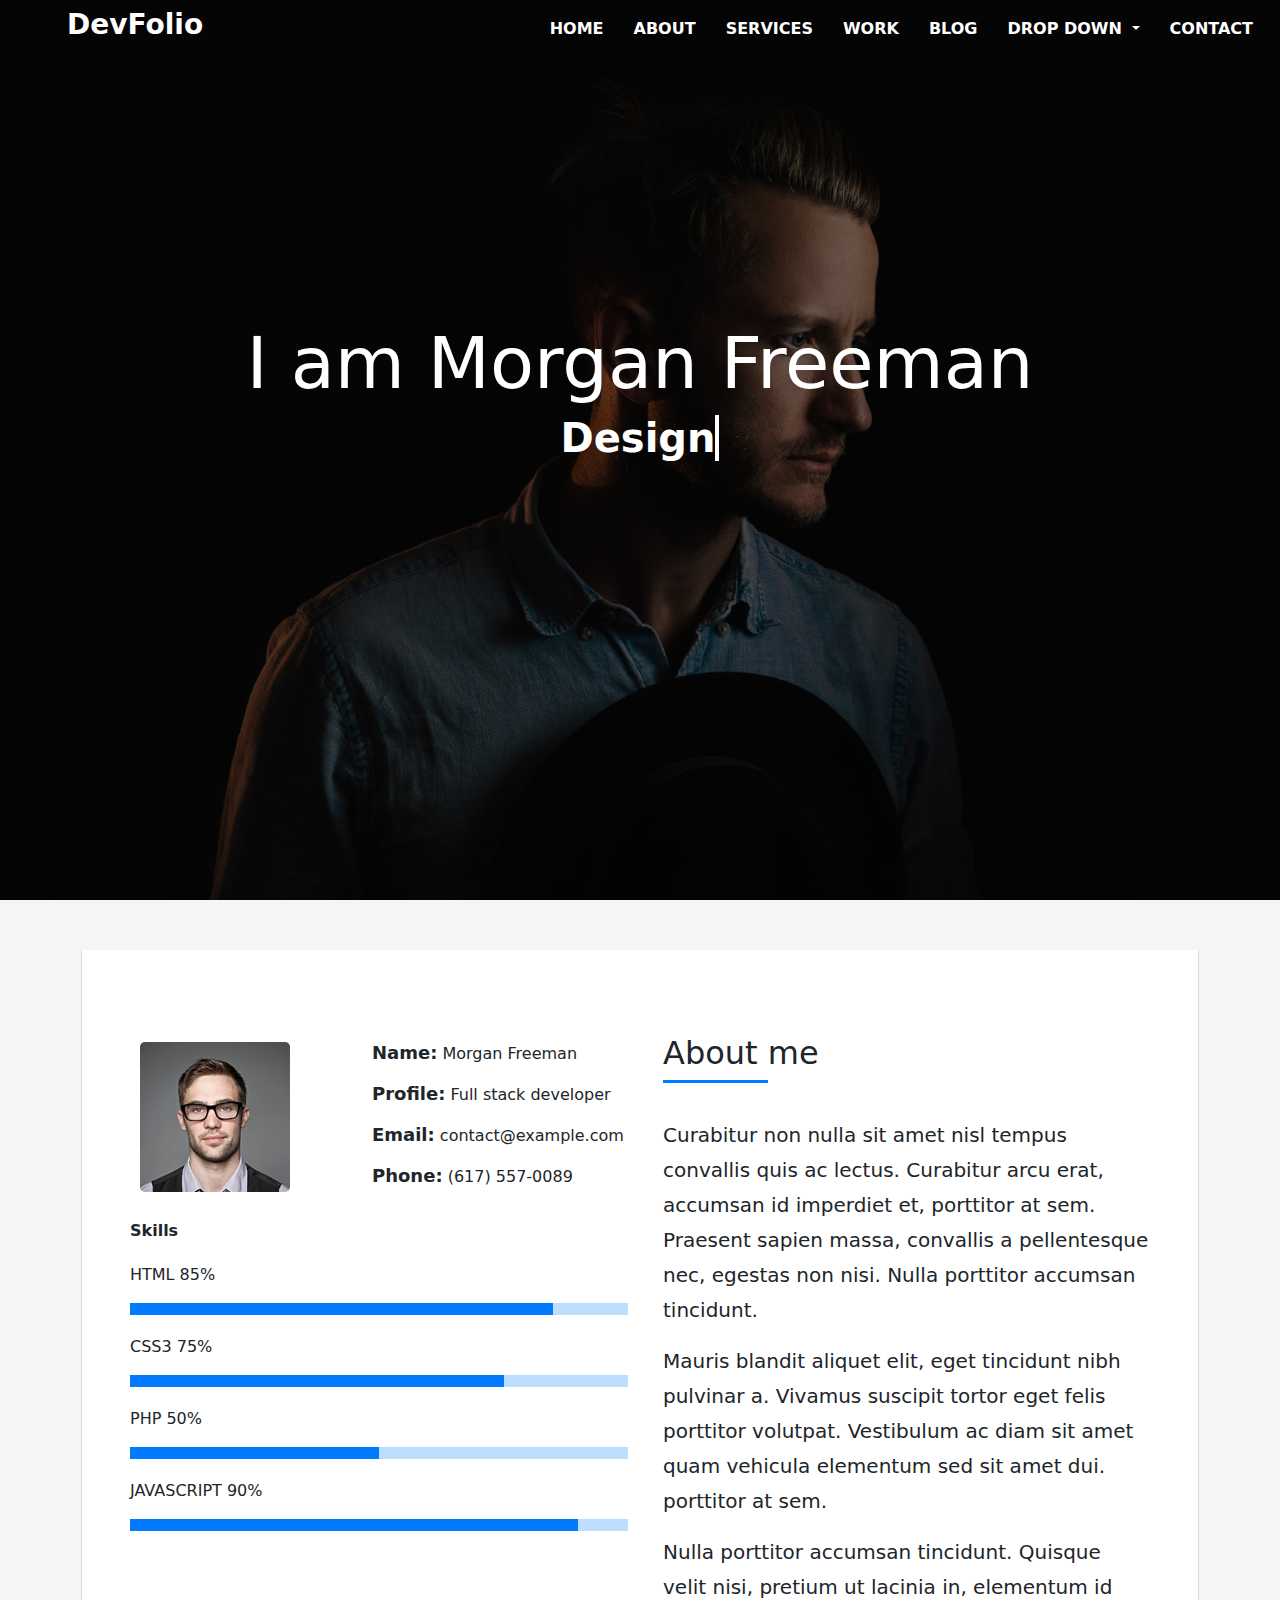
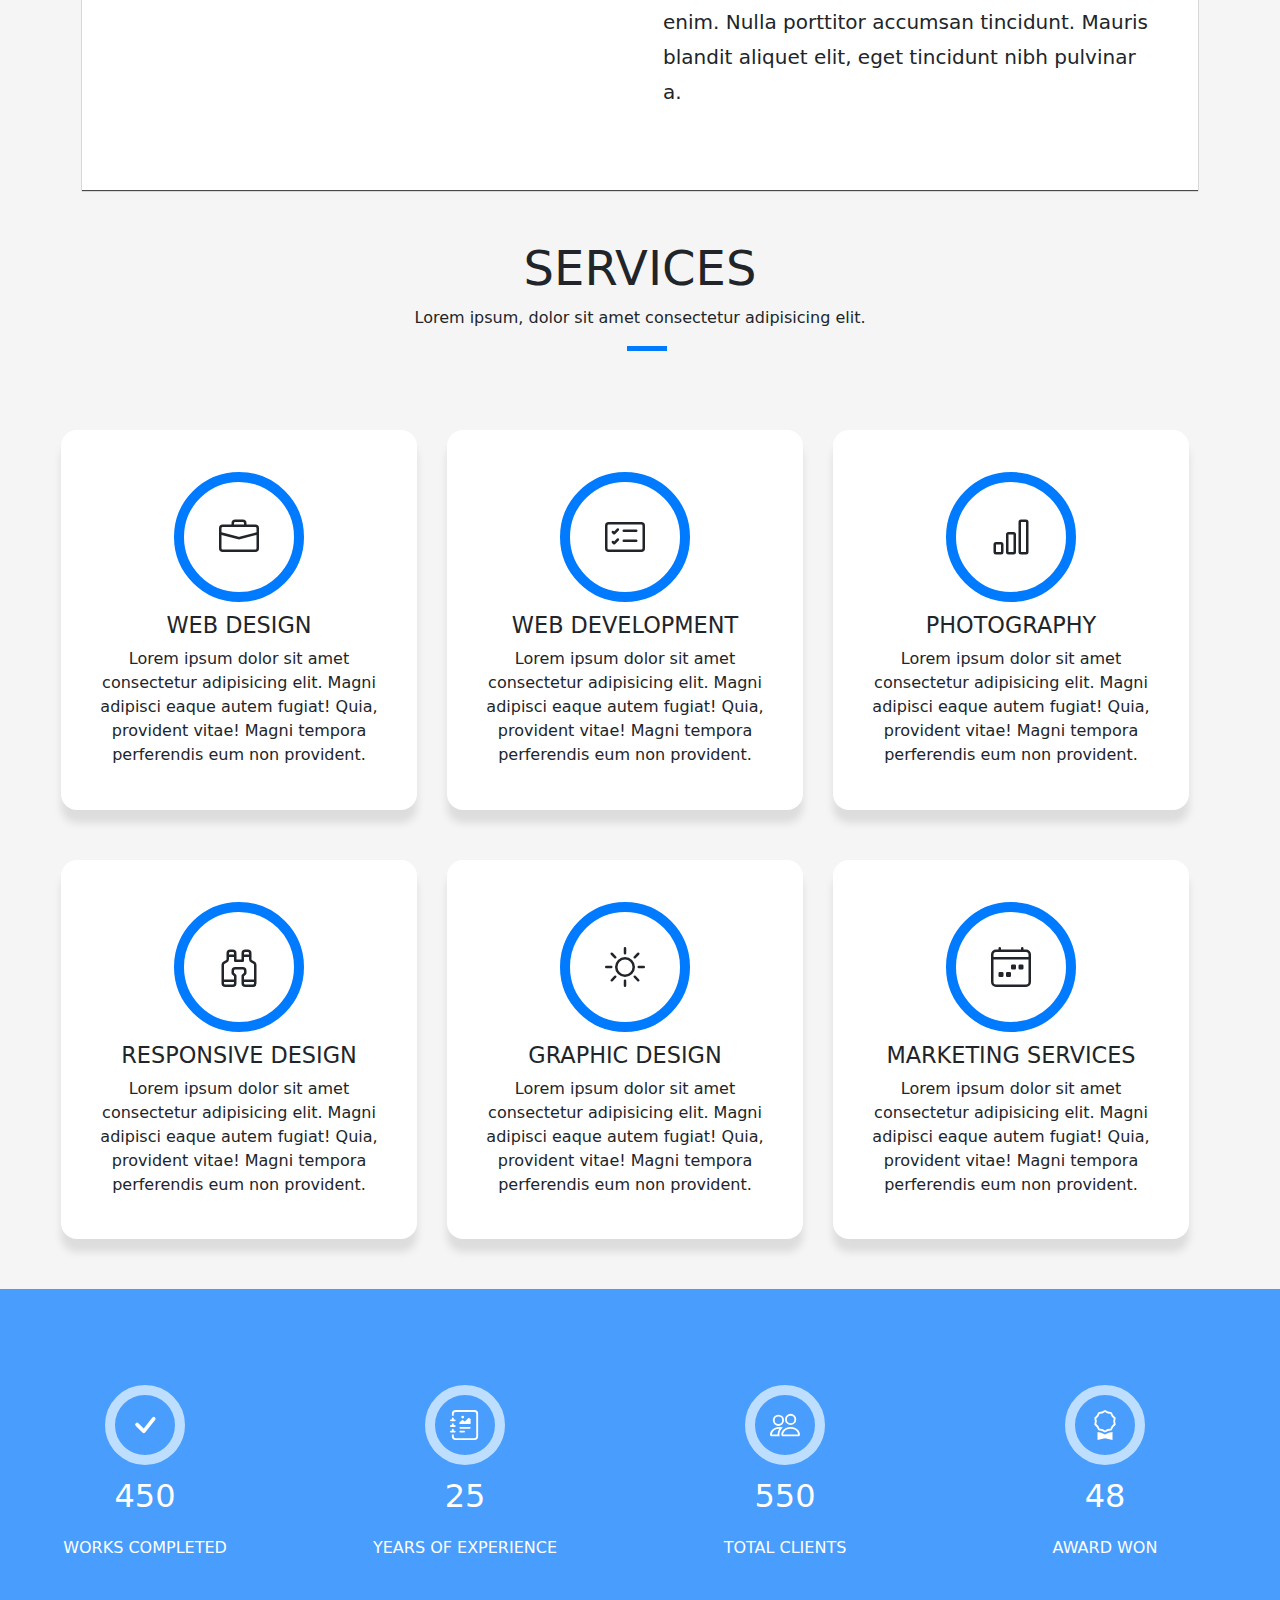
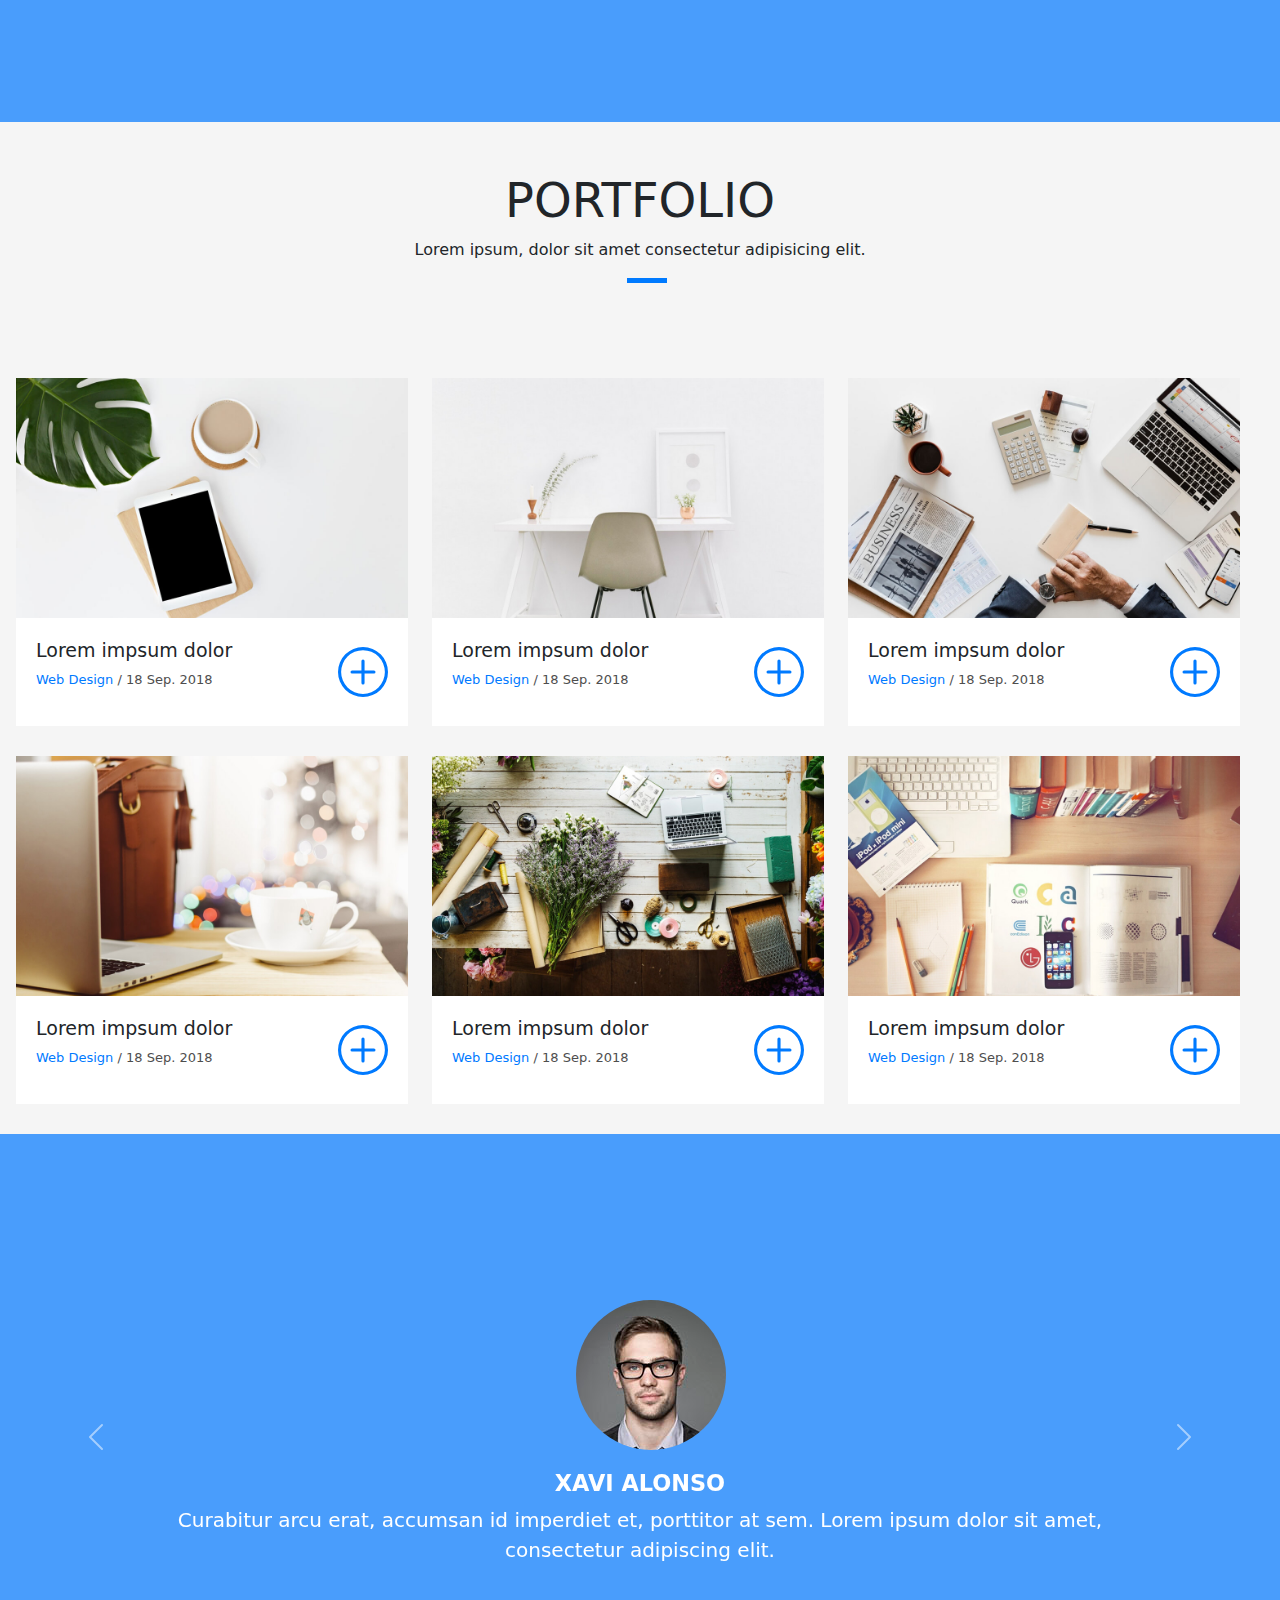
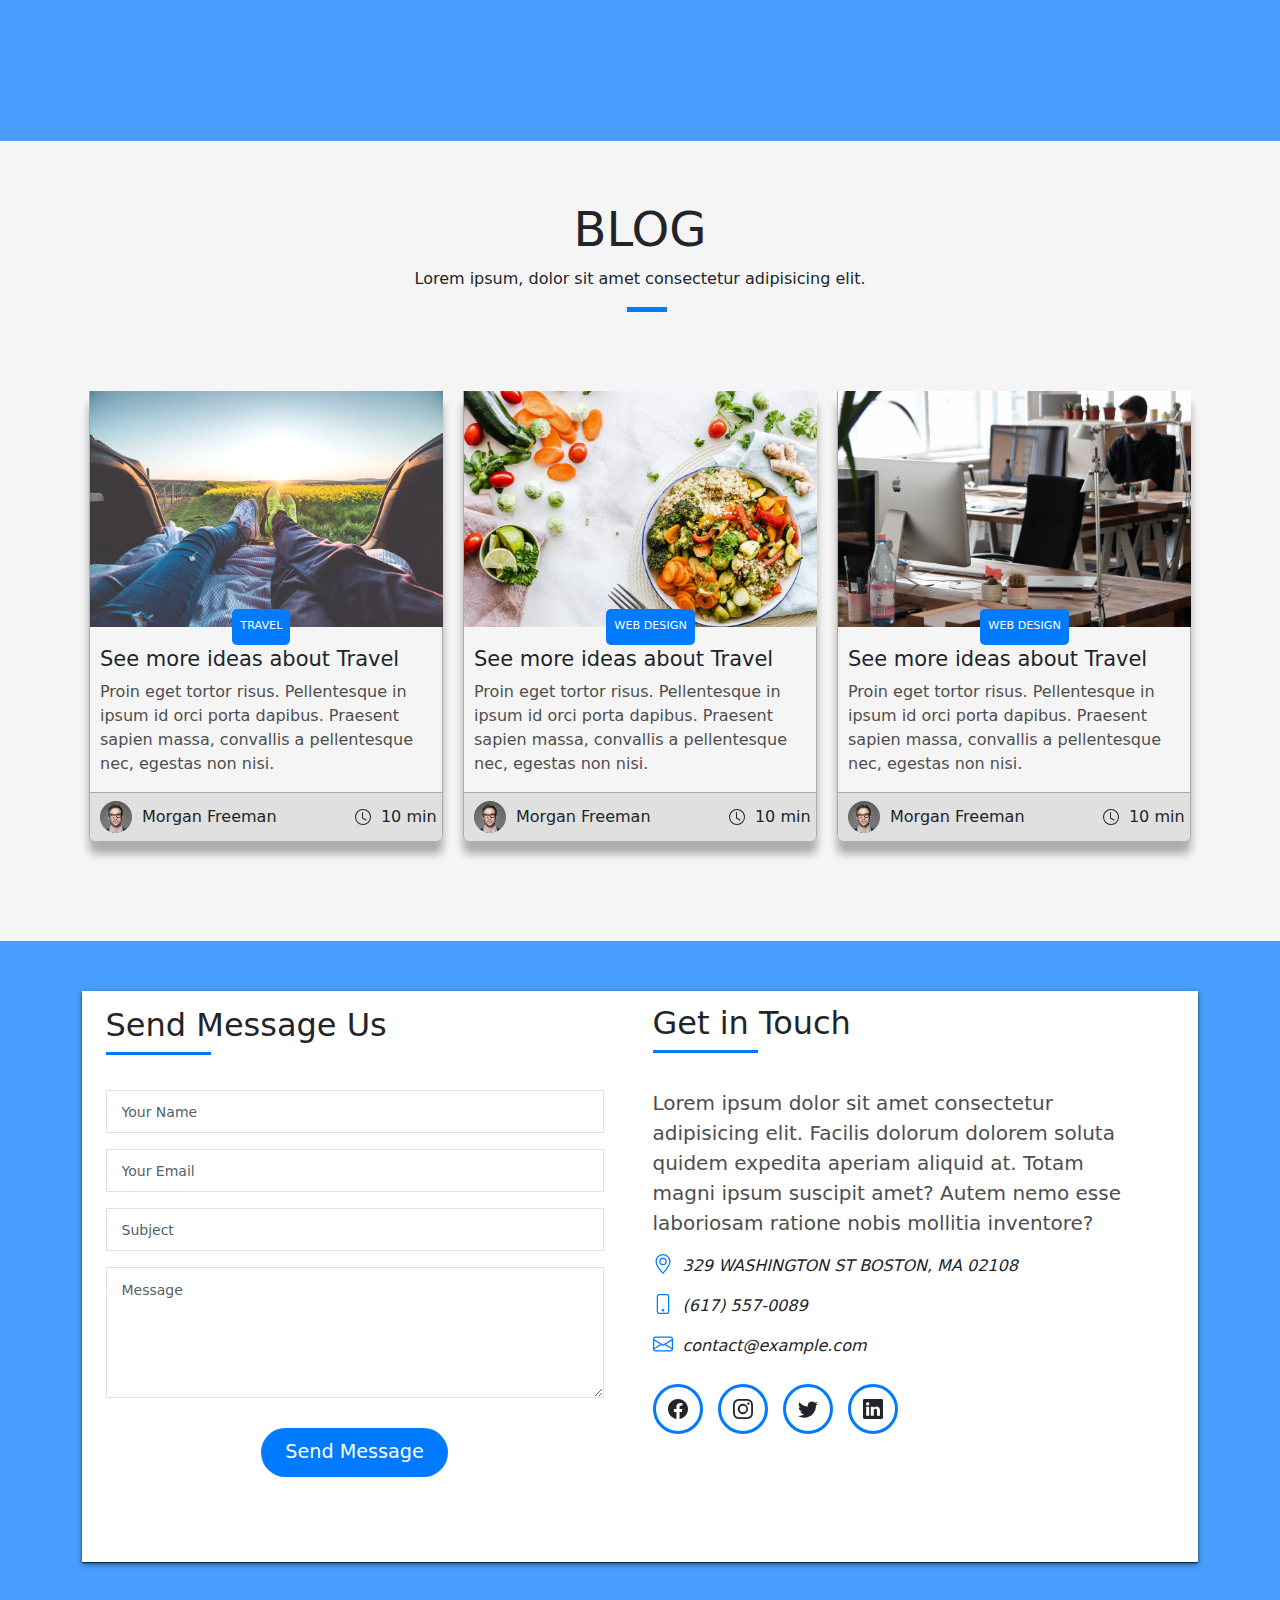
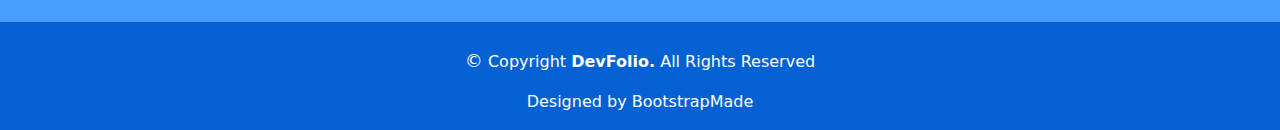
<file: DevFolio.html>
<html>

    <head>
        <link rel="stylesheet" href="./bootstrap.min.css">
        <link rel="stylesheet" href="./DevFolio.css">
        <link rel="preconnect" href="https://fonts.googleapis.com">
        <link rel="preconnect" href="https://fonts.gstatic.com" crossorigin>
        <link href="https://fonts.googleapis.com/css2?family=Assistant:wght@300;400;500;600&display=swap" rel="stylesheet">
    </head>

    <body>
        
        <div class="bg-all">    
            <div>
                <nav class="navbar navbar-expand-lg bg-opacity-50">
                    <div class="container-fluid">
                    <a href="#"><h1>DevFolio</h1></a>
                    <button class="navbar-toggler" type="button" data-bs-toggle="collapse" data-bs-target="#navbarNavDropdown" aria-controls="navbarNavDropdown" aria-expanded="false" aria-label="Toggle navigation">
                        <span class="navbar-toggler-icon"></span>
                    </button>
                    <div class="collapse navbar-collapse" id="navbarNavDropdown">
                        <ul class="navbar-nav">
                        <li class="nav-item">
                            <a class="nav-link" aria-current="page" href="#">HOME</a>
                        </li>
                        <li class="nav-item">
                            <a class="nav-link" href="#about">ABOUT</a>
                        </li>
                        <li class="nav-item">
                            <a class="nav-link" href="#services">SERVICES</a>
                        </li>
                        <li class="nav-item">
                            <a class="nav-link" href="#work">WORK</a>
                        </li>
                        <li class="nav-item">
                            <a class="nav-link" href="#">BLOG</a>
                        </li>
                        <li class="nav-item dropdown">
                            <a class="nav-link dropdown-toggle" href="#" role="button" data-bs-toggle="dropdown" aria-expanded="false">
                            DROP DOWN
                            </a>
                            <ul class="dropdown-menu">
                            <li><a class="dropdown-item" href="#">Action</a></li>
                            <li><a class="dropdown-item" href="#">Another action</a></li>
                            <li><a class="dropdown-item" href="#">Something else here</a></li>
                            </ul>
                        </li>
                        <li class="nav-item">
                            <a class="nav-link" href="#">CONTACT</a>
                        </li>
                        </ul>
                    </div>
                    
                </nav>
            </div>

            <div class="bg-txt-container">
                <div class="bg-txt">
                    <h1>I am Morgan Freeman</h1>
                    <h3>
                        <a href="" class="typewrite" data-period="2000" data-type='[ "Designer", "Developer", "Photographer", "Freelancer" ]'>
                          <span class="wrap"></span>
                        </a>
                      </h3>
                </div>
            </div> 
        </div>

        <section id="about">
            <div class="about-container">
                <div class="info-big">
                    <div class="first-half">
                        <div class="pic-info">
                            <div class="my-pic">
                                <img src="./DevFolio-imgs/testimonial-2.jpg" alt="info-picture">
                            </div>
                            <div class="info">
                                <ul>
                                    <li>
                                        <span class="hambozo">Name:</span> Morgan Freeman
                                    </li>
                                    <li>
                                        <span class="hambozo">Profile:</span> Full stack developer
                                    </li>
                                    <li>
                                        <span class="hambozo">Email:</span> contact@example.com
                                    </li>
                                    <li>
                                        <span class="hambozo">Phone:</span> (617) 557-0089
                                    </li>
                                </ul>
                            </div>
                            
                        </div>
                        <div class="skills">
                            <p class="word">Skills</p>
                            <p class="skill-word">HTML 85%</p>
                            <div class="stat all-s"></div>
                            <p class="skill-word">CSS3 75%</p>
                            <div class="stat2 all-s"></div>
                            <p class="skill-word">PHP 50%</p>
                            <div class="stat3 all-s"></div>
                            <p class="skill-word">JAVASCRIPT 90%</p>
                            <div class="stat4 all-s"></div>
                        </div>
                    </div>
                    <div class="about-me">
                        <h5>About me</h5>
                        <div class="about-line"></div>
                        <p>Curabitur non nulla sit amet nisl tempus convallis quis ac lectus. Curabitur arcu erat, accumsan id imperdiet et, porttitor at sem. Praesent sapien massa, convallis a pellentesque nec, egestas non nisi. Nulla porttitor accumsan tincidunt.</p>
                        <p>Mauris blandit aliquet elit, eget tincidunt nibh pulvinar a. Vivamus suscipit tortor eget felis porttitor volutpat. Vestibulum ac diam sit amet quam vehicula elementum sed sit amet dui. porttitor at sem.</p>
                        <p>Nulla porttitor accumsan tincidunt. Quisque velit nisi, pretium ut lacinia in, elementum id enim. Nulla porttitor accumsan tincidunt. Mauris blandit aliquet elit, eget tincidunt nibh pulvinar a.</p>
                    </div>
                </div>
            </div>
        </section>
        <section id="services">
            <div class="services-container">
                <div class="services-body">
                    <h3>SERVICES</h3>
                    <p>Lorem ipsum, dolor sit amet consectetur adipisicing elit.</p>
                </div>
                <div class="srvcs-boxs-cont">
                    <div class="big-srvcs row">
                        <div class="srvcs">
                            <div class="icon1">
                                <svg xmlns="http://www.w3.org/2000/svg" width="40" height="40" fill="currentColor" class="bi bi-briefcase" viewBox="0 0 16 16">
                                    <path d="M6.5 1A1.5 1.5 0 0 0 5 2.5V3H1.5A1.5 1.5 0 0 0 0 4.5v8A1.5 1.5 0 0 0 1.5 14h13a1.5 1.5 0 0 0 1.5-1.5v-8A1.5 1.5 0 0 0 14.5 3H11v-.5A1.5 1.5 0 0 0 9.5 1zm0 1h3a.5.5 0 0 1 .5.5V3H6v-.5a.5.5 0 0 1 .5-.5m1.886 6.914L15 7.151V12.5a.5.5 0 0 1-.5.5h-13a.5.5 0 0 1-.5-.5V7.15l6.614 1.764a1.5 1.5 0 0 0 .772 0M1.5 4h13a.5.5 0 0 1 .5.5v1.616L8.129 7.948a.5.5 0 0 1-.258 0L1 6.116V4.5a.5.5 0 0 1 .5-.5"/>
                                </svg>
                            </div>
                            <div class="srvcs-txt">
                                <h2>WEB DESIGN</h2>
                                <p>
                                    Lorem ipsum dolor sit amet consectetur adipisicing elit. Magni adipisci eaque autem fugiat! Quia, provident vitae! Magni tempora perferendis eum non provident.
                                </p>
                            </div>
                        </div>
                        <div class="srvcs">
                            <div class="icon1">
                                <svg xmlns="http://www.w3.org/2000/svg" width="40" height="40" fill="currentColor" class="bi bi-card-checklist" viewBox="0 0 16 16">
                                    <path d="M14.5 3a.5.5 0 0 1 .5.5v9a.5.5 0 0 1-.5.5h-13a.5.5 0 0 1-.5-.5v-9a.5.5 0 0 1 .5-.5zm-13-1A1.5 1.5 0 0 0 0 3.5v9A1.5 1.5 0 0 0 1.5 14h13a1.5 1.5 0 0 0 1.5-1.5v-9A1.5 1.5 0 0 0 14.5 2z"/>
                                    <path d="M7 5.5a.5.5 0 0 1 .5-.5h5a.5.5 0 0 1 0 1h-5a.5.5 0 0 1-.5-.5m-1.496-.854a.5.5 0 0 1 0 .708l-1.5 1.5a.5.5 0 0 1-.708 0l-.5-.5a.5.5 0 1 1 .708-.708l.146.147 1.146-1.147a.5.5 0 0 1 .708 0M7 9.5a.5.5 0 0 1 .5-.5h5a.5.5 0 0 1 0 1h-5a.5.5 0 0 1-.5-.5m-1.496-.854a.5.5 0 0 1 0 .708l-1.5 1.5a.5.5 0 0 1-.708 0l-.5-.5a.5.5 0 0 1 .708-.708l.146.147 1.146-1.147a.5.5 0 0 1 .708 0"/>
                                </svg>
                            </div>
                            <div class="srvcs-txt">
                                <h2>WEB DEVELOPMENT</h2>
                                <p>
                                    Lorem ipsum dolor sit amet consectetur adipisicing elit. Magni adipisci eaque autem fugiat! Quia, provident vitae! Magni tempora perferendis eum non provident.
                                </p>
                            </div>
                        </div>
                        <div class="srvcs ">
                            <div class="icon1">
                                <svg xmlns="http://www.w3.org/2000/svg" width="40" height="40" fill="currentColor" class="bi bi-bar-chart" viewBox="0 0 16 16">
                                    <path d="M4 11H2v3h2zm5-4H7v7h2zm5-5v12h-2V2zm-2-1a1 1 0 0 0-1 1v12a1 1 0 0 0 1 1h2a1 1 0 0 0 1-1V2a1 1 0 0 0-1-1zM6 7a1 1 0 0 1 1-1h2a1 1 0 0 1 1 1v7a1 1 0 0 1-1 1H7a1 1 0 0 1-1-1zm-5 4a1 1 0 0 1 1-1h2a1 1 0 0 1 1 1v3a1 1 0 0 1-1 1H2a1 1 0 0 1-1-1z"/>
                                </svg>
                            </div>
                            <div class="srvcs-txt">
                                <h2>PHOTOGRAPHY</h2>
                                <p>
                                    Lorem ipsum dolor sit amet consectetur adipisicing elit. Magni adipisci eaque autem fugiat! Quia, provident vitae! Magni tempora perferendis eum non provident.
                                </p>
                            </div>
                        </div>
                        <div class="srvcs ">
                            <div class="icon1">
                                <svg xmlns="http://www.w3.org/2000/svg" width="40" height="40" fill="currentColor" class="bi bi-binoculars" viewBox="0 0 16 16">
                                    <path d="M3 2.5A1.5 1.5 0 0 1 4.5 1h1A1.5 1.5 0 0 1 7 2.5V5h2V2.5A1.5 1.5 0 0 1 10.5 1h1A1.5 1.5 0 0 1 13 2.5v2.382a.5.5 0 0 0 .276.447l.895.447A1.5 1.5 0 0 1 15 7.118V14.5a1.5 1.5 0 0 1-1.5 1.5h-3A1.5 1.5 0 0 1 9 14.5v-3a.5.5 0 0 1 .146-.354l.854-.853V9.5a.5.5 0 0 0-.5-.5h-3a.5.5 0 0 0-.5.5v.793l.854.853A.5.5 0 0 1 7 11.5v3A1.5 1.5 0 0 1 5.5 16h-3A1.5 1.5 0 0 1 1 14.5V7.118a1.5 1.5 0 0 1 .83-1.342l.894-.447A.5.5 0 0 0 3 4.882zM4.5 2a.5.5 0 0 0-.5.5V3h2v-.5a.5.5 0 0 0-.5-.5zM6 4H4v.882a1.5 1.5 0 0 1-.83 1.342l-.894.447A.5.5 0 0 0 2 7.118V13h4v-1.293l-.854-.853A.5.5 0 0 1 5 10.5v-1A1.5 1.5 0 0 1 6.5 8h3A1.5 1.5 0 0 1 11 9.5v1a.5.5 0 0 1-.146.354l-.854.853V13h4V7.118a.5.5 0 0 0-.276-.447l-.895-.447A1.5 1.5 0 0 1 12 4.882V4h-2v1.5a.5.5 0 0 1-.5.5h-3a.5.5 0 0 1-.5-.5zm4-1h2v-.5a.5.5 0 0 0-.5-.5h-1a.5.5 0 0 0-.5.5zm4 11h-4v.5a.5.5 0 0 0 .5.5h3a.5.5 0 0 0 .5-.5zm-8 0H2v.5a.5.5 0 0 0 .5.5h3a.5.5 0 0 0 .5-.5z"/>
                                </svg>
                            </div>
                            <div class="srvcs-txt">
                                <h2>RESPONSIVE DESIGN</h2>
                                <p>
                                    Lorem ipsum dolor sit amet consectetur adipisicing elit. Magni adipisci eaque autem fugiat! Quia, provident vitae! Magni tempora perferendis eum non provident.
                                </p>
                            </div>
                        </div>
                        <div class="srvcs">
                            <div class="icon1">
                                <svg xmlns="http://www.w3.org/2000/svg" width="40" height="40" fill="currentColor" class="bi bi-brightness-high" viewBox="0 0 16 16">
                                    <path d="M8 11a3 3 0 1 1 0-6 3 3 0 0 1 0 6m0 1a4 4 0 1 0 0-8 4 4 0 0 0 0 8M8 0a.5.5 0 0 1 .5.5v2a.5.5 0 0 1-1 0v-2A.5.5 0 0 1 8 0m0 13a.5.5 0 0 1 .5.5v2a.5.5 0 0 1-1 0v-2A.5.5 0 0 1 8 13m8-5a.5.5 0 0 1-.5.5h-2a.5.5 0 0 1 0-1h2a.5.5 0 0 1 .5.5M3 8a.5.5 0 0 1-.5.5h-2a.5.5 0 0 1 0-1h2A.5.5 0 0 1 3 8m10.657-5.657a.5.5 0 0 1 0 .707l-1.414 1.415a.5.5 0 1 1-.707-.708l1.414-1.414a.5.5 0 0 1 .707 0m-9.193 9.193a.5.5 0 0 1 0 .707L3.05 13.657a.5.5 0 0 1-.707-.707l1.414-1.414a.5.5 0 0 1 .707 0zm9.193 2.121a.5.5 0 0 1-.707 0l-1.414-1.414a.5.5 0 0 1 .707-.707l1.414 1.414a.5.5 0 0 1 0 .707M4.464 4.465a.5.5 0 0 1-.707 0L2.343 3.05a.5.5 0 1 1 .707-.707l1.414 1.414a.5.5 0 0 1 0 .708z"/>
                                </svg>
                            </div>
                            <div class="srvcs-txt">
                                <h2>GRAPHIC DESIGN</h2>
                                <p>
                                    Lorem ipsum dolor sit amet consectetur adipisicing elit. Magni adipisci eaque autem fugiat! Quia, provident vitae! Magni tempora perferendis eum non provident.
                                </p>
                            </div>
                        </div>
                        <div class="srvcs">
                            <div class="icon1">
                                <svg xmlns="http://www.w3.org/2000/svg" width="40" height="40" fill="currentColor" class="bi bi-calendar4-week" viewBox="0 0 16 16">
                                    <path d="M3.5 0a.5.5 0 0 1 .5.5V1h8V.5a.5.5 0 0 1 1 0V1h1a2 2 0 0 1 2 2v11a2 2 0 0 1-2 2H2a2 2 0 0 1-2-2V3a2 2 0 0 1 2-2h1V.5a.5.5 0 0 1 .5-.5M2 2a1 1 0 0 0-1 1v1h14V3a1 1 0 0 0-1-1zm13 3H1v9a1 1 0 0 0 1 1h12a1 1 0 0 0 1-1z"/>
                                    <path d="M11 7.5a.5.5 0 0 1 .5-.5h1a.5.5 0 0 1 .5.5v1a.5.5 0 0 1-.5.5h-1a.5.5 0 0 1-.5-.5zm-3 0a.5.5 0 0 1 .5-.5h1a.5.5 0 0 1 .5.5v1a.5.5 0 0 1-.5.5h-1a.5.5 0 0 1-.5-.5zm-2 3a.5.5 0 0 1 .5-.5h1a.5.5 0 0 1 .5.5v1a.5.5 0 0 1-.5.5h-1a.5.5 0 0 1-.5-.5zm-3 0a.5.5 0 0 1 .5-.5h1a.5.5 0 0 1 .5.5v1a.5.5 0 0 1-.5.5h-1a.5.5 0 0 1-.5-.5z"/>
                                </svg>
                            </div>
                            <div class="srvcs-txt">
                                <h2>MARKETING SERVICES</h2>
                                <p>
                                    Lorem ipsum dolor sit amet consectetur adipisicing elit. Magni adipisci eaque autem fugiat! Quia, provident vitae! Magni tempora perferendis eum non provident.
                                </p>
                            </div>
                        </div>
                    </div>
                </div>
            </div>
        </section>
        <section>
            <div class="middle-bg-container">
                <div class="middle-bg-big">
                    <div class="middle-small">
                        <div class="icon2">
                            <svg xmlns="http://www.w3.org/2000/svg" width="40" height="40" fill="white" class="bi bi-check" viewBox="0 0 16 16">
                                <path d="M10.97 4.97a.75.75 0 0 1 1.07 1.05l-3.99 4.99a.75.75 0 0 1-1.08.02L4.324 8.384a.75.75 0 1 1 1.06-1.06l2.094 2.093 3.473-4.425a.267.267 0 0 1 .02-.022z"/>
                            </svg>
                        </div>
                        <div class="middle-txt">
                            <p><span class="number">450</span></p>
                            <p>WORKS COMPLETED</p>
                        </div>
                    </div>
                    <div class="middle-small">
                        <div class="icon2">
                            <svg xmlns="http://www.w3.org/2000/svg" width="30" height="30" fill="white" class="bi bi-journal-richtext" viewBox="0 0 16 16">
                                <path d="M7.5 3.75a.75.75 0 1 1-1.5 0 .75.75 0 0 1 1.5 0m-.861 1.542 1.33.886 1.854-1.855a.25.25 0 0 1 .289-.047L11 4.75V7a.5.5 0 0 1-.5.5h-5A.5.5 0 0 1 5 7v-.5s1.54-1.274 1.639-1.208M5 9.5a.5.5 0 0 1 .5-.5h5a.5.5 0 0 1 0 1h-5a.5.5 0 0 1-.5-.5m0 2a.5.5 0 0 1 .5-.5h2a.5.5 0 0 1 0 1h-2a.5.5 0 0 1-.5-.5"/>
                                <path d="M3 0h10a2 2 0 0 1 2 2v12a2 2 0 0 1-2 2H3a2 2 0 0 1-2-2v-1h1v1a1 1 0 0 0 1 1h10a1 1 0 0 0 1-1V2a1 1 0 0 0-1-1H3a1 1 0 0 0-1 1v1H1V2a2 2 0 0 1 2-2"/>
                                <path d="M1 5v-.5a.5.5 0 0 1 1 0V5h.5a.5.5 0 0 1 0 1h-2a.5.5 0 0 1 0-1zm0 3v-.5a.5.5 0 0 1 1 0V8h.5a.5.5 0 0 1 0 1h-2a.5.5 0 0 1 0-1zm0 3v-.5a.5.5 0 0 1 1 0v.5h.5a.5.5 0 0 1 0 1h-2a.5.5 0 0 1 0-1z"/>
                            </svg>
                        </div>
                        <div class="middle-txt">
                            <p><span class="number">25</span></p>
                            <p>YEARS OF EXPERIENCE</p>
                        </div>
                    </div>
                    <div class="middle-small">
                        <div class="icon2">
                            <svg xmlns="http://www.w3.org/2000/svg" width="30" height="30" fill="white" class="bi bi-people" viewBox="0 0 16 16">
                                <path d="M15 14s1 0 1-1-1-4-5-4-5 3-5 4 1 1 1 1zm-7.978-1A.261.261 0 0 1 7 12.996c.001-.264.167-1.03.76-1.72C8.312 10.629 9.282 10 11 10c1.717 0 2.687.63 3.24 1.276.593.69.758 1.457.76 1.72l-.008.002a.274.274 0 0 1-.014.002H7.022ZM11 7a2 2 0 1 0 0-4 2 2 0 0 0 0 4m3-2a3 3 0 1 1-6 0 3 3 0 0 1 6 0M6.936 9.28a5.88 5.88 0 0 0-1.23-.247A7.35 7.35 0 0 0 5 9c-4 0-5 3-5 4 0 .667.333 1 1 1h4.216A2.238 2.238 0 0 1 5 13c0-1.01.377-2.042 1.09-2.904.243-.294.526-.569.846-.816M4.92 10A5.493 5.493 0 0 0 4 13H1c0-.26.164-1.03.76-1.724.545-.636 1.492-1.256 3.16-1.275ZM1.5 5.5a3 3 0 1 1 6 0 3 3 0 0 1-6 0m3-2a2 2 0 1 0 0 4 2 2 0 0 0 0-4"/>
                            </svg>
                        </div>
                        <div class="middle-txt">
                            <p><span class="number">550</span></p>
                            <p>TOTAL CLIENTS</p>
                        </div>
                    </div>
                    <div class="middle-small">
                        <div class="icon2">
                            <svg xmlns="http://www.w3.org/2000/svg" width="30" height="30" fill="white" class="bi bi-award" viewBox="0 0 16 16">
                                <path d="M9.669.864 8 0 6.331.864l-1.858.282-.842 1.68-1.337 1.32L2.6 6l-.306 1.854 1.337 1.32.842 1.68 1.858.282L8 12l1.669-.864 1.858-.282.842-1.68 1.337-1.32L13.4 6l.306-1.854-1.337-1.32-.842-1.68zm1.196 1.193.684 1.365 1.086 1.072L12.387 6l.248 1.506-1.086 1.072-.684 1.365-1.51.229L8 10.874l-1.355-.702-1.51-.229-.684-1.365-1.086-1.072L3.614 6l-.25-1.506 1.087-1.072.684-1.365 1.51-.229L8 1.126l1.356.702z"/>
                                <path d="M4 11.794V16l4-1 4 1v-4.206l-2.018.306L8 13.126 6.018 12.1z"/>
                            </svg>
                        </div>
                        <div class="middle-txt">
                            <p><span class="number">48</span></p>
                            <p>AWARD WON</p>
                        </div>
                    </div>
                </div>
            </div>
        </section>
        <section id="work">
            <div class="work-container row">
                <div class="services-body">
                    <h3>PORTFOLIO</h3>
                    <p>Lorem ipsum, dolor sit amet consectetur adipisicing elit.</p>
                </div>
                <div class="work-boxes row">
                    <div class="work-img">
                        <div class="work-img-zoom">
                            <img src="./DevFolio-imgs/work-1.jpg" alt="tablet and coffee">
                        </div>
                        <div class="work-txt-container">
                            <div class="work-txt">
                                <h2>
                                    Lorem impsum dolor
                                </h2>
                                <p>
                                    <span class="work-word">Web Design </span>/ 18 Sep. 2018
                                    
                                </p>
                            </div>
                            <div class="work-icon">
                                <a href="#">
                                    <svg xmlns="http://www.w3.org/2000/svg" width="50" height="50" fill="#007aff" class="bi bi-plus-circle" viewBox="0 0 16 16">
                                        <path d="M8 15A7 7 0 1 1 8 1a7 7 0 0 1 0 14m0 1A8 8 0 1 0 8 0a8 8 0 0 0 0 16"/>
                                        <path d="M8 4a.5.5 0 0 1 .5.5v3h3a.5.5 0 0 1 0 1h-3v3a.5.5 0 0 1-1 0v-3h-3a.5.5 0 0 1 0-1h3v-3A.5.5 0 0 1 8 4"/>
                                    </svg>
                                </a>
                            </div>
                            
                        </div>
                    </div>
                    <div class="work-img">
                        <div class="work-img-zoom">
                            <img src="./DevFolio-imgs/work-2.jpg" alt="table">
                        </div>
                        <div class="work-txt-container">
                            <div class="work-txt">
                                <h2>
                                    Lorem impsum dolor
                                </h2>
                                <p>
                                    <span class="work-word">Web Design </span>/ 18 Sep. 2018
                                    
                                </p>
                            </div>
                            <div class="work-icon">
                                <a href="#">
                                    <svg xmlns="http://www.w3.org/2000/svg" width="50" height="50" fill="#007aff" class="bi bi-plus-circle" viewBox="0 0 16 16">
                                        <path d="M8 15A7 7 0 1 1 8 1a7 7 0 0 1 0 14m0 1A8 8 0 1 0 8 0a8 8 0 0 0 0 16"/>
                                        <path d="M8 4a.5.5 0 0 1 .5.5v3h3a.5.5 0 0 1 0 1h-3v3a.5.5 0 0 1-1 0v-3h-3a.5.5 0 0 1 0-1h3v-3A.5.5 0 0 1 8 4"/>
                                    </svg>
                                </a>
                            </div>
                            
                        </div>
                    </div>
                    <div class="work-img">
                        <div class="work-img-zoom">
                            <img src="./DevFolio-imgs/work-3.jpg" alt="journal and laptop">
                        </div> 
                        <div class="work-txt-container">
                            <div class="work-txt">
                                <h2>
                                    Lorem impsum dolor
                                </h2>
                                <p>
                                    <span class="work-word">Web Design </span>/ 18 Sep. 2018
                                    
                                </p>
                            </div>
                            <div class="work-icon">
                                <a href="#">
                                    <svg xmlns="http://www.w3.org/2000/svg" width="50" height="50" fill="#007aff" class="bi bi-plus-circle" viewBox="0 0 16 16">
                                        <path d="M8 15A7 7 0 1 1 8 1a7 7 0 0 1 0 14m0 1A8 8 0 1 0 8 0a8 8 0 0 0 0 16"/>
                                        <path d="M8 4a.5.5 0 0 1 .5.5v3h3a.5.5 0 0 1 0 1h-3v3a.5.5 0 0 1-1 0v-3h-3a.5.5 0 0 1 0-1h3v-3A.5.5 0 0 1 8 4"/>
                                    </svg>
                                </a>
                            </div>
                            
                        </div>
                    </div>
                    <div class="work-img">
                        <div class="work-img-zoom">
                            <img src="./DevFolio-imgs/work-4.jpg" alt="coffee">
                        </div> 
                        <div class="work-txt-container">
                            <div class="work-txt">
                                <h2>
                                    Lorem impsum dolor
                                </h2>
                                <p>
                                    <span class="work-word">Web Design </span>/ 18 Sep. 2018
                                    
                                </p>
                            </div>
                            <div class="work-icon">
                                <a href="#">
                                    <svg xmlns="http://www.w3.org/2000/svg" width="50" height="50" fill="#007aff" class="bi bi-plus-circle" viewBox="0 0 16 16">
                                        <path d="M8 15A7 7 0 1 1 8 1a7 7 0 0 1 0 14m0 1A8 8 0 1 0 8 0a8 8 0 0 0 0 16"/>
                                        <path d="M8 4a.5.5 0 0 1 .5.5v3h3a.5.5 0 0 1 0 1h-3v3a.5.5 0 0 1-1 0v-3h-3a.5.5 0 0 1 0-1h3v-3A.5.5 0 0 1 8 4"/>
                                    </svg>
                                </a>
                            </div>
                            
                        </div>
                    </div>
                    <div class="work-img">
                        <div class="work-img-zoom">
                            <img src="./DevFolio-imgs/work-5.jpg" alt="flowers">
                        </div> 
                        <div class="work-txt-container">
                            <div class="work-txt">
                                <h2>
                                    Lorem impsum dolor
                                </h2>
                                <p>
                                    <span class="work-word">Web Design </span>/ 18 Sep. 2018
                                    
                                </p>
                            </div>
                            <div class="work-icon">
                                <a href="#">
                                    <svg xmlns="http://www.w3.org/2000/svg" width="50" height="50" fill="#007aff" class="bi bi-plus-circle" viewBox="0 0 16 16">
                                        <path d="M8 15A7 7 0 1 1 8 1a7 7 0 0 1 0 14m0 1A8 8 0 1 0 8 0a8 8 0 0 0 0 16"/>
                                        <path d="M8 4a.5.5 0 0 1 .5.5v3h3a.5.5 0 0 1 0 1h-3v3a.5.5 0 0 1-1 0v-3h-3a.5.5 0 0 1 0-1h3v-3A.5.5 0 0 1 8 4"/>
                                    </svg>
                                </a>
                            </div>
                            
                        </div>
                    </div>
                    <div class="work-img">
                        <div class="work-img-zoom">
                            <img src="./DevFolio-imgs/work-6.jpg" alt="books">
                        </div> 
                        <div class="work-txt-container">
                            <div class="work-txt">
                                <h2>
                                    Lorem impsum dolor
                                </h2>
                                <p>
                                    <span class="work-word">Web Design </span>/ 18 Sep. 2018
                                </p>
                            </div>
                            <div class="work-icon">
                                <a href="#">
                                    <svg xmlns="http://www.w3.org/2000/svg" width="50" height="50" fill="#007aff" class="bi bi-plus-circle" viewBox="0 0 16 16">
                                        <path d="M8 15A7 7 0 1 1 8 1a7 7 0 0 1 0 14m0 1A8 8 0 1 0 8 0a8 8 0 0 0 0 16"/>
                                        <path d="M8 4a.5.5 0 0 1 .5.5v3h3a.5.5 0 0 1 0 1h-3v3a.5.5 0 0 1-1 0v-3h-3a.5.5 0 0 1 0-1h3v-3A.5.5 0 0 1 8 4"/>
                                    </svg>
                                </a>
                            </div>
                        </div>
                    </div>
                    
                </div>
            </div>
        </section>

        <section>
            <div id="carouselExampleInterval" class="carousel slide" data-bs-ride="carousel">
                <div class="carousel-inner">
                  <div class="carousel-item active" data-bs-interval="10000">
                    <div class="c-middle">
                        <img src="./DevFolio-imgs/testimonial-2.jpg" class="d-block" alt="...">
                        <h3>XAVI ALONSO</h3>
                        <P>
                            Curabitur arcu erat, accumsan id imperdiet et, porttitor at sem. Lorem ipsum dolor sit amet,
                           <br>consectetur adipiscing elit.
                        </P>
                    </div>
                  </div>
                  <div class="carousel-item" data-bs-interval="2000">
                    <div class="c-middle">
                        <img src="./DevFolio-imgs/testimonial-4.jpg" class="d-block" alt="...">
                        <h3>MARTA SOCRATE</h3>
                        <P>
                            Curabitur arcu erat, accumsan id imperdiet et, porttitor at sem. Lorem ipsum dolor sit amet,
                            <br>consectetur adipiscing elit.
                        </P>
                    </div>
                  </div>
                </div>
                <button class="carousel-control-prev" type="button" data-bs-target="#carouselExampleInterval" data-bs-slide="prev">
                  <span class="carousel-control-prev-icon" aria-hidden="true"></span>
                  <span class="visually-hidden">Previous</span>
                </button>
                <button class="carousel-control-next" type="button" data-bs-target="#carouselExampleInterval" data-bs-slide="next">
                  <span class="carousel-control-next-icon" aria-hidden="true"></span>
                  <span class="visually-hidden">Next</span>
                </button>
              </div>
        </section>

        <section id="blog">
            <div class="title">
                <div class="services-body">
                    <h3>BLOG</h3>
                    <p>Lorem ipsum, dolor sit amet consectetur adipisicing elit.</p>
                </div>
            </div>
            <div class="middle">
                <div class="blog-container">
                    <div class="blog-box-container">
                        <div class="blog-box">
                            <div class="small-box">
                                <img class="main-img" src="./DevFolio-imgs/post-1.jpg" alt="garden">
                                <div class="travel">  
                                    <h6>
                                        TRAVEL
                                    </h6>
                                </div>
                            </div>
                            <div class="blog-txt">
                                <h3>
                                    See more ideas about Travel
                                </h3>
                                <p>
                                    Proin eget tortor risus. Pellentesque in ipsum id orci porta dapibus. Praesent sapien massa, convallis a pellentesque nec, egestas non nisi.
                                </p>
                            </div>
                            <div class="last-box-inbox">
                                <img src="./DevFolio-imgs/testimonial-2.jpg" alt="">
                                <p>
                                    Morgan Freeman
                                </p>
                                <div class="clock">
                                    <svg xmlns="http://www.w3.org/2000/svg" width="16" height="16" fill="currentColor" class="bi bi-clock" viewBox="0 0 16 16">
                                        <path d="M8 3.5a.5.5 0 0 0-1 0V9a.5.5 0 0 0 .252.434l3.5 2a.5.5 0 0 0 .496-.868L8 8.71z"/>
                                        <path d="M8 16A8 8 0 1 0 8 0a8 8 0 0 0 0 16m7-8A7 7 0 1 1 1 8a7 7 0 0 1 14 0"/>
                                    </svg>
                                    <p>
                                        10 min
                                    </p>
                                </div>
                            </div>
                        </div>
                    </div>
                </div>
                <div class="blog-container">
                    
                    <div class="blog-box-container">
                        <div class="blog-box">
                            <div class="small-box">
                                <img class="main-img" src="./DevFolio-imgs/post-2.jpg" alt="garden">
                                <div class="travel">  
                                    <h6>
                                        WEB DESIGN
                                    </h6>
                                </div>
                            </div>
                            <div class="blog-txt">
                                <h3>
                                    See more ideas about Travel
                                </h3>
                                <p>
                                    Proin eget tortor risus. Pellentesque in ipsum id orci porta dapibus. Praesent sapien massa, convallis a pellentesque nec, egestas non nisi.
                                </p>
                            </div>
                            <div class="last-box-inbox">
                                <img src="./DevFolio-imgs/testimonial-2.jpg" alt="">
                                <p>
                                    Morgan Freeman
                                </p>
                                <div class="clock">
                                    <svg xmlns="http://www.w3.org/2000/svg" width="16" height="16" fill="currentColor" class="bi bi-clock" viewBox="0 0 16 16">
                                        <path d="M8 3.5a.5.5 0 0 0-1 0V9a.5.5 0 0 0 .252.434l3.5 2a.5.5 0 0 0 .496-.868L8 8.71z"/>
                                        <path d="M8 16A8 8 0 1 0 8 0a8 8 0 0 0 0 16m7-8A7 7 0 1 1 1 8a7 7 0 0 1 14 0"/>
                                    </svg>
                                    <p>
                                        10 min
                                    </p>
                                </div>
                            </div>
                        </div>
                    </div>
                </div>
                <div class="blog-container">
                    
                    <div class="blog-box-container">
                        <div class="blog-box">
                            <div class="small-box">
                                <img class="main-img" src="./DevFolio-imgs/post-3.jpg" alt="garden">
                                <div class="travel">  
                                    <h6>
                                        WEB DESIGN
                                    </h6>
                                </div>
                            </div>
                            <div class="blog-txt">
                                <h3>
                                    See more ideas about Travel
                                </h3>
                                <p>
                                    Proin eget tortor risus. Pellentesque in ipsum id orci porta dapibus. Praesent sapien massa, convallis a pellentesque nec, egestas non nisi.
                                </p>
                            </div>
                            <div class="last-box-inbox">
                                <img src="./DevFolio-imgs/testimonial-2.jpg" alt="">
                                <p>
                                    Morgan Freeman
                                </p>
                                <div class="clock">
                                    <svg xmlns="http://www.w3.org/2000/svg" width="16" height="16" fill="currentColor" class="bi bi-clock" viewBox="0 0 16 16">
                                        <path d="M8 3.5a.5.5 0 0 0-1 0V9a.5.5 0 0 0 .252.434l3.5 2a.5.5 0 0 0 .496-.868L8 8.71z"/>
                                        <path d="M8 16A8 8 0 1 0 8 0a8 8 0 0 0 0 16m7-8A7 7 0 1 1 1 8a7 7 0 0 1 14 0"/>
                                    </svg>
                                    <p>
                                        10 min
                                    </p>
                                </div>
                            </div>
                        </div>
                    </div>
                </div>
            </div>
        </section>
        
        <section id="contact">
            <div class="contact-container">
                <div class="contact-box">
                    <div class="message">
                        <div class="smu-title">
                            <h5>Send Message Us</h5>
                            <div class="about-line"></div>
                        </div>
                        <div class="contact-form">
                            <form class="form">
                                <input type="text" name="name" placeholder="Your Name" required title="Please fill in this field">
                                <input type="email" name="email" placeholder="Your Email" required title="Please fill in this field">
                                <input type="text" name="subject" placeholder="Subject" required title="Please fill in this field">
                                <textarea name="message" cols="30" rows="10" placeholder="Message" required title="Please fill in this field"></textarea>
                                <div class="form-btn">
                                    <button type="submit">
                                        Send Message
                                    </button>
                                </div>
                            </form>
                           
                        </div>
                    </div>
                    <div class="get-in-touch-container">
                        <div class="smu-title">
                            <h5>Get in Touch</h5>
                            <div class="about-line"></div>
                        </div>
                        <div class="second-txt">
                            <p class="fi">
                                Lorem ipsum dolor sit amet consectetur adipisicing elit. Facilis dolorum dolorem soluta quidem expedita aperiam aliquid at. Totam magni ipsum suscipit amet? Autem nemo esse laboriosam ratione nobis mollitia inventore?
                            </p>
                            <table class="intouch-t">
                                <li>
                                    <i class="touch-icon">
                                        <svg xmlns="http://www.w3.org/2000/svg" width="20" height="20" fill="#007aff" class="bi bi-geo-alt" viewBox="0 0 16 16">
                                            <path d="M12.166 8.94c-.524 1.062-1.234 2.12-1.96 3.07A31.493 31.493 0 0 1 8 14.58a31.481 31.481 0 0 1-2.206-2.57c-.726-.95-1.436-2.008-1.96-3.07C3.304 7.867 3 6.862 3 6a5 5 0 0 1 10 0c0 .862-.305 1.867-.834 2.94M8 16s6-5.686 6-10A6 6 0 0 0 2 6c0 4.314 6 10 6 10"/>
                                            <path d="M8 8a2 2 0 1 1 0-4 2 2 0 0 1 0 4m0 1a3 3 0 1 0 0-6 3 3 0 0 0 0 6"/>
                                        </svg>
                                        <p>
                                            329 WASHINGTON ST BOSTON, MA 02108
                                        </p>
                                    </i>
                                    <i class="touch-icon">
                                        <svg xmlns="http://www.w3.org/2000/svg" width="20" height="20" fill="#007aff" class="bi bi-phone" viewBox="0 0 16 16">
                                            <path d="M11 1a1 1 0 0 1 1 1v12a1 1 0 0 1-1 1H5a1 1 0 0 1-1-1V2a1 1 0 0 1 1-1zM5 0a2 2 0 0 0-2 2v12a2 2 0 0 0 2 2h6a2 2 0 0 0 2-2V2a2 2 0 0 0-2-2z"/>
                                            <path d="M8 14a1 1 0 1 0 0-2 1 1 0 0 0 0 2"/>
                                        </svg>
                                        <p>
                                            (617) 557-0089
                                        </p>
                                    </i>
                                    <i class="touch-icon">
                                        <svg xmlns="http://www.w3.org/2000/svg" width="20" height="20" fill="#007aff" class="bi bi-envelope" viewBox="0 0 16 16">
                                            <path d="M0 4a2 2 0 0 1 2-2h12a2 2 0 0 1 2 2v8a2 2 0 0 1-2 2H2a2 2 0 0 1-2-2zm2-1a1 1 0 0 0-1 1v.217l7 4.2 7-4.2V4a1 1 0 0 0-1-1zm13 2.383-4.708 2.825L15 11.105zm-.034 6.876-5.64-3.471L8 9.583l-1.326-.795-5.64 3.47A1 1 0 0 0 2 13h12a1 1 0 0 0 .966-.741M1 11.105l4.708-2.897L1 5.383z"/>
                                        </svg>
                                        <p>
                                            contact@example.com
                                        </p>
                                    </i>
                                </li>
                            </table>
                            <div class="last-icons-container">
                                <div class="icons">
                                    <svg xmlns="http://www.w3.org/2000/svg" width="20" height="20" fill="currentColor" class="bi bi-facebook" viewBox="0 0 16 16">
                                        <path d="M16 8.049c0-4.446-3.582-8.05-8-8.05C3.58 0-.002 3.603-.002 8.05c0 4.017 2.926 7.347 6.75 7.951v-5.625h-2.03V8.05H6.75V6.275c0-2.017 1.195-3.131 3.022-3.131.876 0 1.791.157 1.791.157v1.98h-1.009c-.993 0-1.303.621-1.303 1.258v1.51h2.218l-.354 2.326H9.25V16c3.824-.604 6.75-3.934 6.75-7.951"/>
                                    </svg>
                                </div>
                                <div class="icons">
                                    <svg xmlns="http://www.w3.org/2000/svg" width="20" height="20" fill="currentColor" class="bi bi-instagram" viewBox="0 0 16 16">
                                        <path d="M8 0C5.829 0 5.556.01 4.703.048 3.85.088 3.269.222 2.76.42a3.917 3.917 0 0 0-1.417.923A3.927 3.927 0 0 0 .42 2.76C.222 3.268.087 3.85.048 4.7.01 5.555 0 5.827 0 8.001c0 2.172.01 2.444.048 3.297.04.852.174 1.433.372 1.942.205.526.478.972.923 1.417.444.445.89.719 1.416.923.51.198 1.09.333 1.942.372C5.555 15.99 5.827 16 8 16s2.444-.01 3.298-.048c.851-.04 1.434-.174 1.943-.372a3.916 3.916 0 0 0 1.416-.923c.445-.445.718-.891.923-1.417.197-.509.332-1.09.372-1.942C15.99 10.445 16 10.173 16 8s-.01-2.445-.048-3.299c-.04-.851-.175-1.433-.372-1.941a3.926 3.926 0 0 0-.923-1.417A3.911 3.911 0 0 0 13.24.42c-.51-.198-1.092-.333-1.943-.372C10.443.01 10.172 0 7.998 0h.003zm-.717 1.442h.718c2.136 0 2.389.007 3.232.046.78.035 1.204.166 1.486.275.373.145.64.319.92.599.28.28.453.546.598.92.11.281.24.705.275 1.485.039.843.047 1.096.047 3.231s-.008 2.389-.047 3.232c-.035.78-.166 1.203-.275 1.485a2.47 2.47 0 0 1-.599.919c-.28.28-.546.453-.92.598-.28.11-.704.24-1.485.276-.843.038-1.096.047-3.232.047s-2.39-.009-3.233-.047c-.78-.036-1.203-.166-1.485-.276a2.478 2.478 0 0 1-.92-.598 2.48 2.48 0 0 1-.6-.92c-.109-.281-.24-.705-.275-1.485-.038-.843-.046-1.096-.046-3.233 0-2.136.008-2.388.046-3.231.036-.78.166-1.204.276-1.486.145-.373.319-.64.599-.92.28-.28.546-.453.92-.598.282-.11.705-.24 1.485-.276.738-.034 1.024-.044 2.515-.045v.002zm4.988 1.328a.96.96 0 1 0 0 1.92.96.96 0 0 0 0-1.92zm-4.27 1.122a4.109 4.109 0 1 0 0 8.217 4.109 4.109 0 0 0 0-8.217zm0 1.441a2.667 2.667 0 1 1 0 5.334 2.667 2.667 0 0 1 0-5.334"/>
                                    </svg>
                                </div>
                                <div class="icons">
                                    <svg xmlns="http://www.w3.org/2000/svg" width="20" height="20" fill="currentColor" class="bi bi-twitter" viewBox="0 0 16 16">
                                        <path d="M5.026 15c6.038 0 9.341-5.003 9.341-9.334 0-.14 0-.282-.006-.422A6.685 6.685 0 0 0 16 3.542a6.658 6.658 0 0 1-1.889.518 3.301 3.301 0 0 0 1.447-1.817 6.533 6.533 0 0 1-2.087.793A3.286 3.286 0 0 0 7.875 6.03a9.325 9.325 0 0 1-6.767-3.429 3.289 3.289 0 0 0 1.018 4.382A3.323 3.323 0 0 1 .64 6.575v.045a3.288 3.288 0 0 0 2.632 3.218 3.203 3.203 0 0 1-.865.115 3.23 3.23 0 0 1-.614-.057 3.283 3.283 0 0 0 3.067 2.277A6.588 6.588 0 0 1 .78 13.58a6.32 6.32 0 0 1-.78-.045A9.344 9.344 0 0 0 5.026 15"/>
                                    </svg>
                                </div>
                                <div class="icons">
                                    <svg xmlns="http://www.w3.org/2000/svg" width="20" height="20" fill="currentColor" class="bi bi-linkedin" viewBox="0 0 16 16">
                                        <path d="M0 1.146C0 .513.526 0 1.175 0h13.65C15.474 0 16 .513 16 1.146v13.708c0 .633-.526 1.146-1.175 1.146H1.175C.526 16 0 15.487 0 14.854V1.146zm4.943 12.248V6.169H2.542v7.225h2.401m-1.2-8.212c.837 0 1.358-.554 1.358-1.248-.015-.709-.52-1.248-1.342-1.248-.822 0-1.359.54-1.359 1.248 0 .694.521 1.248 1.327 1.248h.016zm4.908 8.212V9.359c0-.216.016-.432.08-.586.173-.431.568-.878 1.232-.878.869 0 1.216.662 1.216 1.634v3.865h2.401V9.25c0-2.22-1.184-3.252-2.764-3.252-1.274 0-1.845.7-2.165 1.193v.025h-.016a5.54 5.54 0 0 1 .016-.025V6.169h-2.4c.03.678 0 7.225 0 7.225h2.4"/>
                                    </svg>
                                </div>
                            </div>
                        </div>
                    </div>
                    
                </div>
            </div>
        </section>
        <section>
            <div class="footer-container">
                <div class="footer-1">
                    <p>
                       <span class="c-icon">©</span> Copyright <strong>DevFolio.</strong> All Rights Reserved
                    </p>
                </div>
                <div class="footer-2">
                    <p>
                        Designed by <a href="https://bootstrapmade.com/">BootstrapMade</a>
                    </p>
                </div>
            </div>
        </section>


        <script src="./DevFolio.js"></script>
        <script src="./bootstrap.bundle.min.js"></script>
    </body>

</html>
</file>
<file: DevFolio.css>
*
{
    margin: 0;
    padding: 0;
    list-style-type: none;
    text-decoration: none;
}

body
{
    background-color: #f5f5f5;
}

.container-fluid h1
{
    font-size: 28px;
    font-weight: 600;
    padding-left: 55px;
    text-decoration: none;
}

.navbar a
{
    font-weight: 600;
    color: white;
    text-decoration: none;
}

.navbar-toggler-icon {
    background-color: white; 
}


.bg-all
{
    
    width: 100%;
    height: 100vh;
    background-image: url(./DevFolio-imgs/hero-bg.jpg);
    background-color: rgba(0, 0, 0, 0.5);
    background-size: cover;
    background-position:  center top;
    background-attachment: fixed;
    background-blend-mode: overlay;
}

.collapse
{
    justify-content: flex-end;
}

.nav-item
{
    padding: 0 7px;
}

.navbar-nav .nav-link:hover
{
    color: white;
}

.navbar-nav .nav-link {
    position: relative;
}

.navbar-nav .nav-link::before {
    content: '';
    position: absolute;
    bottom: 0;
    left: 0;
    width: 0;
    height: 2px;
    background-color: white;
    transition: width 0.6s ease; 
}

.navbar-nav .nav-link:hover::before {
    width: 75%;
}

.navbar-nav .nav-link:visited 
{
    color: white;
}

.bg-txt-container
{
    height: 75vh;
    display: flex;
    align-items: center;
    justify-content: center;
}

.bg-txt h1
{
    font-size: 72px;
    color: white;
    
}

.bg-txt h3
{
    font-size: 40px;
    color: white;
    
}

.bg-txt
{
    text-align: center;
}

.dropdown-menu a
{
    color: black;
}

.typewrite 
{
    color: white;
    text-decoration: none;
    font-size: 40px;
    font-weight: 600;
}

.about-container
{
    display: flex;
    justify-content: center;

}

.info-big
{
    width: 1296px;
    padding: 64px 48px;
    margin: 50px 0px;
    background-color: #fff;
    box-shadow: rgba(0, 0, 0, 0.7) 0px 1px 1px;
    display: flex;
}

.my-pic img
{
    margin-left: 10px;
    border-radius: 5px;
}

.info
{
    padding-left: 50px;
    padding-top: 25px;
}

.info li
{
    padding-bottom: 14px;
}


.hambozo
{
    font-weight: 600;
    font-size: 18px;
}

.pic-info
{
    display: flex;
    align-items: center;
}

.word
{
    font-weight: 600;
}

.all-s
{
    height: 12px;
    width: 588px;
}

.stat
{
    background: linear-gradient(to right, #007aff 85%, #bedeff 15%)
}

.stat2
{
    background: linear-gradient(to right, #007aff 75%, #bedeff 25%)
}

.stat3
{
    background: linear-gradient(to right, #007aff 50%, #bedeff 50%)
}

.stat4
{
    background: linear-gradient(to right, #007aff 90%, #bedeff 10%);
}

.skill-word
{
    margin-top: 20px;
}

.about-line
{
    height: 3px;
    width: 105px;
    background-color: #007aff;
    margin-bottom: 35px;
}

.about-me
{
    margin-left: 35px;
    margin-top: 20px;
}

.about-me h5
{
    font-size: 32px;
}

.about-me p
{
    font-size: 20px;
    line-height: 35px;
    font-weight: 300;
}

#about
{
    background-color: #f5f5f5;
}

.services-body
{
    text-align: center;
    margin-bottom: 100px;
}

.services-body h3
{
    font-size: 48px;
}

.services-body::after 
{
    content: '';
    display: block; 
    height: 5px;
    width: 40px;
    background-color: #007aff;
    position: absolute; 
    left: 49%;
}

.big-srvcs
{
    display: flex;
    justify-content: center;
}

.srvcs
{
    width: 416px;
    height: 355.672px;
    background-color: white;
    border-radius: 16px;
    text-align: center;
    display: flex;
    justify-content: center;
    flex-direction: column;
    margin-bottom: 50px;
    margin-right: 30px;
    box-shadow: rgba(0, 0, 0, 0.1) 0px 13px 8px;
    font-weight: 300;
}

.srvcs p
{
    margin: 0px 10px;
}

.srvcs h2
{
    margin-top: 10px;
    font-size: 22.4px;
}

.srvcs:hover
{
    .icon1
    {
        background-color: #007aff;
        border-color: #bedeff;
        transition: all 0.5s;
    }
    .icon1 svg
    {
        color: #e8e8e8;
    }
}

.icon1
{
    width: 130px;
    height: 130px;
    border: #007aff solid 10px;
    background-color: #fff;
    border-radius: 50%;
    display: flex;
    justify-content: center;
    align-items: center;
    margin-right: auto;
    margin-left: auto;
}

.middle-bg-big
{
    background-image: url(./DevFolio-imgs/counters-bg.jpg);
    width: 100%;
    height: 433px;
    background-color: rgba(0, 120, 255, 0.7);
    background-size: cover;
    background-position:  center top;
    background-attachment: fixed;
    background-blend-mode: overlay;
    display: flex;
    justify-content: space-evenly;
    align-items: center;
    margin-bottom: 50px;
}

.middle-txt
{
    color: white;
    font-weight: 500;
    margin-top: 7px;
}

.number
{
    font-size: 32px;
    color: white;
}

.middle-small
{
    width: 330px;
    height: 200px;
    text-align: center;
    display: flex;
    justify-content: center;
    flex-direction: column;
    margin-bottom: 50px;
    margin-right: 30px;
    font-weight: 300;
}

.icon2
{
    width: 80px;
    height: 80px;
    border: #bedeff solid 10px;
    background-color: #fff;
    border-radius: 50%;
    display: flex;
    justify-content: center;
    align-items: center;
    margin-right: auto;
    margin-left: auto;
    background-color: transparent;
}

.work-txt
{
    width: 100%;
    height: 108px;
    display: flex;
    flex-direction: column;
    justify-content: center;
}

.work-txt-container
{
    display: flex;
    align-items: center;
    background-color: #fff;
    padding: 0 20px;
}

.work-img p
{
    font-size: 13px;
    color: #4e4e4e;
}

.work-word
{
    color: #007aff;
}

.work-boxes
{
    display: flex;
    justify-content: center;
}

.work-img
{
    width: 416px;
    margin-bottom: 30px;
}

.work-img img
{
    width: 100%;
}

.work-img-zoom 
{
    width: 100%;
    height: 240px;
    overflow: hidden;
}

.work-img img:hover
{
    transform: scale(1.2);
    transition: transform 0.8s ease-in-out;
}

.work-txt h2
{
    font-size: 19px;
}

.small-div
{
   display: flex;
   flex-direction: column;
   justify-content: center;
   align-content: center;
}

.c-middle h3
{
    font-size: 22.4px;
    font-weight: 600;
}

.c-middle p
{
    font-size: 20px;
    font-weight: 300;
}

.c-middle
{
    height: 275px;
    width: 100%;
    text-align: center;
    display: flex;
    flex-direction: column;
    align-content: center;
    color: white;
}

.c-middle img
{
    width: 150px;
    height: 150px;
    border-radius: 50%;
    text-align: center;
    position: relative;
    left: 45%;
    margin-bottom: 20px;
}

.carousel-inner
{
    display: flex;
    align-items: center;
}

.carousel
{
    background-image: url(./DevFolio-imgs/overlay-bg.jpg);
    background-color: rgba(0, 120, 255, 0.7);
    background-size: cover;
    background-position:  center top;
    background-attachment: fixed;
    background-blend-mode: overlay;
    height: 607px;
    display: flex;
    justify-content: center;
    align-content: center;
}


.blog-box
{
    width: 414px;
    border-left: 1px solid #abaaaa;
    border-right: 1px solid #abaaaa;
    border-bottom-right-radius: 7px;
    border-bottom-left-radius: 7px;
    box-shadow: rgba(0, 0, 0, 0.3) 0px 13px 8px;
    margin: 0 10px;
}

.last-box-inbox img
{
    width: 32px;
    height: 32px;
    border-radius: 50%;
    margin-left: 10px;
}

.last-box-inbox
{
    width: 412px;
    height: 49px;
    border-top: 1px solid #abaaaa;
    display: flex;
    align-items: center;
    background-color: #e0e0e0;
    border-bottom-right-radius: 7px;
    border-bottom-left-radius: 7px;
}

.blog-box-container
{
    position: relative;
}

.travel
{
    padding: 5px 8px;
    background-color: #007aff;
    display: flex;
    justify-content: center;
    align-items: center;
    position: absolute;
    top: 55%;
    left: 44%;
    border-radius: 5px;
    font-size: 11.2px;
}

.middle
{
    display: flex;
    justify-content: center;
}

.travel h6
{
    font-size: 11.2px;
}

.blog-box h3
{
    padding-top: 20px;
    font-size: 21px;
}

.blog-txt
{
    padding: 0 10px;
}

.small-box h6
{
    margin-top: 5px;
    color: white;
    
}

.blog-txt p
{
    color: #4e4e4e;
}

.small-box
{
    width: 100%;
    border-radius: 5px;
}

.clock
{
    display: flex;
    align-items: center;
    justify-content: flex-end;
    width: 228px;
}

.last-box-inbox p
{
    display: flex;
    margin-top: 16px;
    margin-left: 10px;
}

#blog .services-body h3
{
    margin-top: 60px;
}

.main-img
{
    width: 413px;
    height: 275px;
}

.smu-title h5
{
    font-size: 32px;
}

.contact-container
{
    background-image: url(./DevFolio-imgs/overlay-bg.jpg);
    background-color: rgba(0, 120, 255, 0.7);
    background-size: cover;
    background-position:  center top;
    background-attachment: fixed;
    background-blend-mode: overlay;
    width: 100%;
    display: flex;
    justify-content: center;
    align-items: center;
    margin-top: 100px;
    padding-bottom: 60px;
}

.contact-box
{
    width: 1296px;
    height: 571px;
    margin-top: 50px;
    background-color: white;
    display: flex;
    align-items: center;
    justify-content: center;
    padding-bottom: 70px;
    box-shadow: rgba(0, 0, 0, 0.6) 0px 1px 1px 0px, rgba(0, 0, 0, 0.5) 0px 2px 5px 0px;
}

.form input
{
    width: 588px;
    height: 43px;
    display: block;
    padding: 10px 15px;
    margin-bottom: 16px;
    border: 1px solid #dee2e6;
}

input::placeholder
{
    color: #535f6b;
    font-size: 14px;
}

textarea::placeholder
{
    color: #535f6b;
    font-size: 14px;
}



.form textarea
{
    width: 588px;
    height: 131px;
    padding: 12px 15px;
    margin-bottom: 30px;
    border: 1px solid #dee2e6;
}

.form-btn button
{
    font-size: 19.2px;
    padding: 10px 24px;
    border-radius: 80px;
    border: none;
    background-color: #007aff;
    color: white;
}

.form-btn
{
    width: 588px;
    display: flex;
    justify-content: center;
}

.form-btn button:hover
{
    background-color: #3288ec;
    box-shadow:  0 0 0 4px rgba(190, 222, 255, 1);
    transition: all 0.6s ease 0s;
}

.get-in-touch-container
{
    margin-left: 25px;
    height: 475px;
}

.second-txt .fi
{
    line-height: 30px;
    font-size: 20px;
    color: #4e4e4e;
}

.second-txt
{
    width: 588px;
}

.touch-icon
{
    display: flex;
}

.touch-icon svg
{
    margin-right: 10px;
}

.last-icons-container
{
    display: flex;
}

.icons
{
    width: 50px;
    height: 50px;
    border-radius: 50%;
    border: #007aff 3px solid;
    display: flex;
    justify-content: center;
    align-items: center;
    margin: 10px 15px 40px 0;
}

.icons:hover
{
    border: none;
    background-color: #007aff;
    transition: all 0.6s ease 0s;
}
.icons:hover svg
{
    color: white;
    transition: all 1.3s ease 0s;
}

.footer-container
{
    width: 100%;
    background-color: #0361D3;
}

.c-icon
{
    font-size: 18px;
}

.footer-1
{
    padding-top: 25px;
    display: flex;
    justify-content: center;
    color: white;
}

.footer-2
{
    color: white;
    display: flex;
    justify-content: center;
}

.footer-2 a
{
    text-decoration: none;
    color: white;
}

.footer-2 a:hover
{
    color: white;
}

@media only screen and (max-width:1400px)
{
    .info-big
    {
        width: 1116px;
        padding: 64px 48px;
        margin: 50px 0px;
        background-color: #fff;
        box-shadow: rgba(0, 0, 0, 0.7) 0px 1px 1px;
        display: flex;
    }
    .all-s
    {
        width: 498px;
    }
    .srvcs
    {
        width: 356px;
        height: 379.672px;
        background-color: white;
        border-radius: 16px;
        text-align: center;
        display: flex;
        justify-content: center;
        flex-direction: column;
        margin-bottom: 50px;
        margin-right: 30px;
        box-shadow: rgba(0, 0, 0, 0.1) 0px 13px 8px;
        font-weight: 300;
    }
    /* start el blog */
    .main-img
    {
        width: 353px;
        height: 236px;
    }
    .blog-box
    {
        width: 354px;
        border-left: 1px solid #abaaaa;
        border-right: 1px solid #abaaaa;
        border-bottom-right-radius: 7px;
        border-bottom-left-radius: 7px;
        box-shadow: rgba(0, 0, 0, 0.3) 0px 13px 8px;
        margin: 0 10px;
    }
    
    .last-box-inbox
    {
        width: 352px;
        height: 49px;
        border-top: 1px solid #abaaaa;
        display: flex;
        align-items: center;
        background-color: #e0e0e0;
        border-bottom-right-radius: 7px;
        border-bottom-left-radius: 7px;
    }
    .clock
    {
        display: flex;
        align-items: center;
        justify-content: flex-end;
        width: 160px;
    }
    .travel
    {
        padding: 5px 8px;
        background-color: #007aff;
        display: flex;
        justify-content: center;
        align-items: center;
        position: absolute;
        top: 48.5%;
        left: 41%;
        border-radius: 5px;
        font-size: 11.2px;
    }
    /* start el contact sheet */
    .contact-box
    {
        width: 1116px;
        height: 571px;
        margin-top: 50px;
        background-color: white;
        display: flex;
        align-items: center;
        justify-content: center;
        padding-bottom: 70px;
        box-shadow: rgba(0, 0, 0, 0.6) 0px 1px 1px 0px, rgba(0, 0, 0, 0.5) 0px 2px 5px 0px;
    }
    .get-in-touch-container
    {
        margin-left: 25px;
        height: 475px;
        width: 522px;
    }
    .second-txt .fi
    {
        line-height: 30px;
        font-size: 20px;
        color: #4e4e4e;
        width: 498px;
    }
    .message
    {
        width: 522px;
    }
    .form input
    {
        width: 498px;
        height: 43px;
        display: block;
        padding: 10px 15px;
        margin-bottom: 16px;
        border: 1px solid #dee2e6;
    }
    .form textarea
    {
        width: 498px;
        height: 131px;
        padding: 12px 15px;
        margin-bottom: 30px;
        border: 1px solid #dee2e6;
    }
    .form-btn
    {
        width: 498px;
        display: flex;
        justify-content: center;
    }
}

@media only screen and (max-width:1200px)
{
    .info-big
    {
        width: 936px;
        padding: 64px 48px;
        margin: 50px 0px;
        background-color: #fff;
        box-shadow: rgba(0, 0, 0, 0.7) 0px 1px 1px;
        display: flex;
    }
    .all-s
    {
        width: 408px;
    }
    .info
    {
        padding-left: 0px;
        padding-top: 25px;
    }
    .my-pic img
    {
        margin-left: 5px;
        border-radius: 5px;
    }
    .srvcs
    {
        width: 296px;
        height: 379.672px;
        background-color: white;
        border-radius: 16px;
        text-align: center;
        display: flex;
        justify-content: center;
        flex-direction: column;
        margin-bottom: 50px;
        margin-right: 30px;
        box-shadow: rgba(0, 0, 0, 0.1) 0px 13px 8px;
        font-weight: 300;
    }
    /* start el blog */
    .main-img
    {
        width: 292px;
        height: 195px;
    }
    .blog-box
    {
        width: 293px;
        border-left: 1px solid #abaaaa;
        border-right: 1px solid #abaaaa;
        border-bottom-right-radius: 7px;
        border-bottom-left-radius: 7px;
        box-shadow: rgba(0, 0, 0, 0.3) 0px 13px 8px;
        margin: 0 10px;
    }
    .last-box-inbox
    {
        width: 291px;
        height: 49px;
        border-top: 1px solid #abaaaa;
        display: flex;
        align-items: center;
        background-color: #e0e0e0;
        border-bottom-right-radius: 7px;
        border-bottom-left-radius: 7px;
    }
    .clock
    {
        display: flex;
        align-items: center;
        justify-content: flex-end;
        width: 100px;
    }
    .travel
    {
        padding: 5px 8px;
        background-color: #007aff;
        display: flex;
        justify-content: center;
        align-items: center;
        position: absolute;
        top: 43%;
        left: 40.5%;
        border-radius: 5px;
        font-size: 11.2px;
    }
    /* start el contact sheet */
    .contact-box
    {
        width: 936px;
        margin-top: 50px;
        background-color: white;
        display: flex;
        align-items: center;
        justify-content: center;
        padding-bottom: 70px;
        box-shadow: rgba(0, 0, 0, 0.6) 0px 1px 1px 0px, rgba(0, 0, 0, 0.5) 0px 2px 5px 0px;
    }
    .get-in-touch-container
    {
        margin-left: 25px;
        width: 432px;
    }
    .second-txt .fi
    {
        line-height: 30px;
        font-size: 20px;
        color: #4e4e4e;
        width: 408px;
    }
    .message
    {
        width: 432px;
    }
    .form input
    {
        width: 408px;
        height: 43px;
        display: block;
        padding: 10px 15px;
        margin-bottom: 16px;
        border: 1px solid #dee2e6;
    }
    .form textarea
    {
        width: 408px;
        height: 131px;
        padding: 12px 15px;
        margin-bottom: 30px;
        border: 1px solid #dee2e6;
    }
    .form-btn
    {
        width: 408px;
        display: flex;
        justify-content: center;
    }
}

@media only screen and (max-width:990px)
{
    .info-big
    {
        width: 696px;
        padding: 64px 48px;
        margin: 50px 0px;
        background-color: #fff;
        box-shadow: rgba(0, 0, 0, 0.7) 0px 1px 1px;
        display: flex;
    }
    .my-pic img
    {
        width: 106px;
        height: 106px;
    }
    .all-s
    {
        width: 288px;
    }
    .bg-all
    {
        
        width: 100%;
        height: 100vh;
        background-image: url(./DevFolio-imgs/hero-bg.jpg);
        background-color: rgba(0, 0, 0, 0.5);
        background-size: cover;
        background-position:  center top;
        background-attachment:local;
        background-blend-mode: overlay;
    }
    .srvcs
    {
        width: 216px;
        height: 451.672px;
        background-color: white;
        border-radius: 16px;
        text-align: center;
        display: flex;
        justify-content: center;
        flex-direction: column;
        margin-bottom: 50px;
        margin-right: 30px;
        box-shadow: rgba(0, 0, 0, 0.1) 0px 13px 8px;
        font-weight: 300;
    }
    /* start el blog */
    .main-img
    {
        width: 211px;
        height: 142px;
    }
    .blog-box
    {
        width: 212px;
        border-left: 1px solid #abaaaa;
        border-right: 1px solid #abaaaa;
        border-bottom-right-radius: 7px;
        border-bottom-left-radius: 7px;
        box-shadow: rgba(0, 0, 0, 0.3) 0px 13px 8px;
        margin: 0 10px;
    }
    .last-box-inbox
    {
        width: 210px;
        height: 49px;
        border-top: 1px solid #abaaaa;
        background-color: #e0e0e0;
        border-bottom-right-radius: 7px;
        border-bottom-left-radius: 7px;
    }
    .clock
    {
        display: flex;
        align-items: center;
    }
    .travel
    {
        padding: 5px 8px;
        background-color: #007aff;
        display: flex;
        justify-content: center;
        align-items: center;
        position: absolute;
        top: 29%;
        left: 34%;
        border-radius: 5px;
        font-size: 11.2px;
    }
    /* start el contact sheet */
    .contact-box
    {
        width: 696px;
        margin-top: 50px;
        background-color: white;
        display: flex;
        align-items: center;
        justify-content: center;
        padding-bottom: 90px;
        box-shadow: rgba(0, 0, 0, 0.6) 0px 1px 1px 0px, rgba(0, 0, 0, 0.5) 0px 2px 5px 0px;
    }
    .get-in-touch-container
    {
        margin-left: 25px;
        width: 312px;
    }
    .second-txt .fi
    {
        line-height: 30px;
        font-size: 20px;
        color: #4e4e4e;
        width: 288px;
    }
    .message
    {
        width: 312px;
    }
    .form input
    {
        width: 288px;
        height: 43px;
        display: block;
        padding: 10px 15px;
        margin-bottom: 16px;
        border: 1px solid #dee2e6;
    }
    .form textarea
    {
        width: 288px;
        height: 131px;
        padding: 12px 15px;
        margin-bottom: 30px;
        border: 1px solid #dee2e6;
    }
    .form-btn
    {
        width: 288px;
        display: flex;
        justify-content: center;
    }
    .touch-icon
    {
        width: 288px;
    }
}

@media only screen and (max-width:767px)
{
    .bg-txt h1
    {
        font-size: 50px;
    }
    .wrap
    {
        font-size: 24px;
    }
    .info-big
    {
        width: 516px;
        padding: 64px 10px;
        margin: 50px 0px;
        background-color: #fff;
        box-shadow: rgba(0, 0, 0, 0.7) 0px 1px 1px;
        display:block;
    }
    .all-s
    {
        width: 476px;
    }
    .info
    {
        padding-left: 30px;
        padding-top: 25px;
    }
    .my-pic img
    {
        margin-left: 10px;
        border-radius: 5px;
    }
    .my-pic img
    {
        width: 150px;
        height: 150px;
    }
    .about-me
    {
        margin: 0;
        padding-top: 40px;
    }
    .srvcs
    {
        width: 516px;
        height: 331.672px;
        background-color: white;
        border-radius: 16px;
        text-align: center;
        display: flex;
        justify-content: center;
        flex-direction: column;
        margin-bottom: 50px;
        margin-right: 30px;
        box-shadow: rgba(0, 0, 0, 0.1) 0px 13px 8px;
        font-weight: 300;
    }
    .main-img
    {
        width: 524px;
        height: 342px;
    }
    .blog-box
    {
        width: 524px;
        border-left: 1px solid #abaaaa;
        border-right: 1px solid #abaaaa;
        border-bottom-right-radius: 7px;
        border-bottom-left-radius: 7px;
        box-shadow: rgba(0, 0, 0, 0.3) 0px 13px 8px;
        margin: 0 10px;
    }
    .middle
    {
        display: block;
        position: relative;
        left: 12%;
    }
    .last-box-inbox
    {
        width: 522px;
        height: 49px;
        border-top: 1px solid #abaaaa;
        display: flex;
        align-items: center;
        background-color: #e0e0e0;
        border-bottom-right-radius: 7px;
        border-bottom-left-radius: 7px;
        margin-bottom: 40px;
    }
    .clock
    {
        display: flex;
        align-items: center;
        justify-content: flex-end;
        width: 320px;
    }
    .travel
    {
        padding: 5px 8px;
        background-color: #007aff;
        display: flex;
        justify-content: center;
        align-items: center;
        position: absolute;
        top: 60.5%;
        left: 33%;
        border-radius: 5px;
        font-size: 11.2px;
    }
    .contact-box
    {
        width: 516px;
        height: auto;
        margin-top: 50px;
        background-color: white;
        display: flex;
        flex-direction: column;
        align-items: center;
        padding-bottom: 90px;
        box-shadow: rgba(0, 0, 0, 0.6) 0px 1px 1px 0px, rgba(0, 0, 0, 0.5) 0px 2px 5px 0px;
    }
    .get-in-touch-container
    {
        margin-left: 25px;
        width: 500px;
    }
    .second-txt .fi
    {
        line-height: 30px;
        font-size: 20px;
        color: #4e4e4e;
        width: 476px;
    }
    .message
    {
        width: 500px;
    }
    .form input
    {
        width: 476px;
        height: 43px;
        display: block;
        padding: 10px 15px;
        margin-bottom: 16px;
        border: 1px solid #dee2e6;
    }
    .form textarea
    {
        width: 476px;
        height: 131px;
        padding: 12px 15px;
        margin-bottom: 30px;
        border: 1px solid #dee2e6;
    }
    .form-btn
    {
        width: 476px;
        display: flex;
        justify-content: center;
    }
    .touch-icon
    {
        width: 476px;
    }
    .smu-title
    {
        padding-top: 50px;
    }
}
</file>
